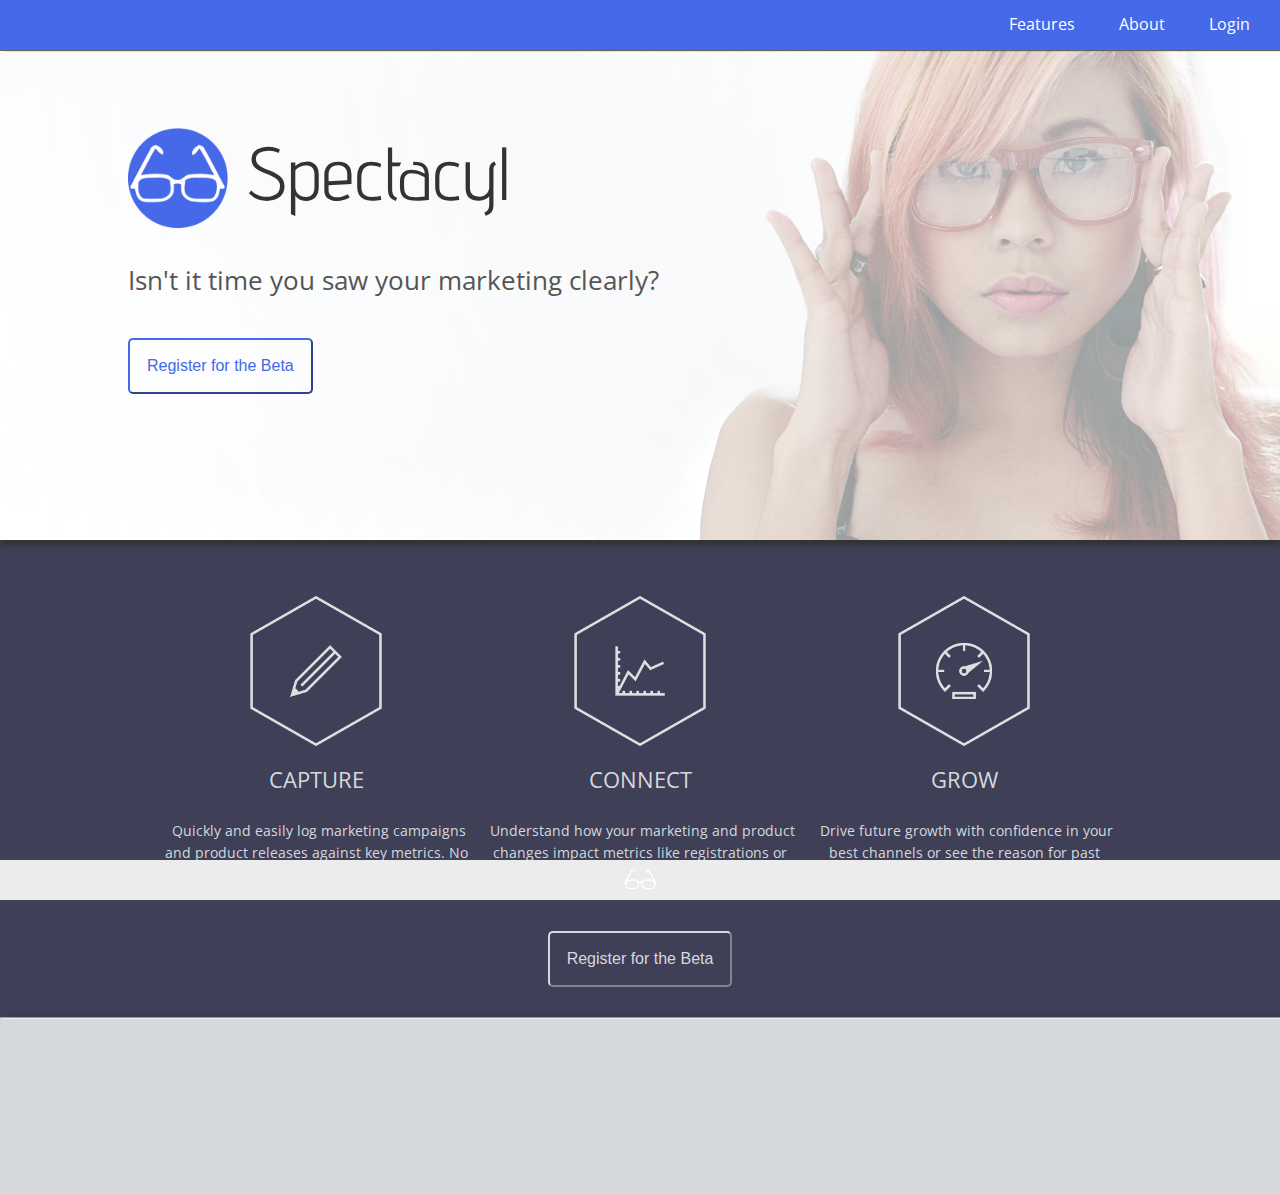
<file: index.html>
<!DOCTYPE html>
<html lang="en">

	<head>
		<link rel="stylesheet" href="css/normalize.css">
		<link href='http://fonts.googleapis.com/css?family=Advent+Pro|Open+Sans:400italic,400,300,700' rel='stylesheet' type='text/css'>
		<link rel="stylesheet" href="css/main.css">
		<link rel="icon" href="img/favicon.ico" type="image/x-icon"/>
		<title>Spectacyl | Measure Your Non-Direct Marketing</title>
	</head>

	<body>
		<header>

			<nav>
				<ul>
					<li><a href="#">Features</a></li>
					<li><a href="#">About</a></li>
					<li><a href="#">Login</a></li>
				</ul>
			</nav>
		</header>

		<div id="wrapper">
			<div id="top">
				<div id="intro">
					<img src="img/spectacyl-round.png" class="mainLogo">
					<span class="mainText">Spectacyl</span>
					<br>
					<span class="subheader">Isn't it time you saw your marketing clearly?</span>
					<br>
					<button class="signup">Register for the Beta</button>
					<!-- <span class="description">Spectacyl helps marketing and product managers see how non-direct and -attributed marketing campaigns, and releases, impact key metrics.</span> -->
				</div>
			</div>
			<div id="content">
					<div id="ccg">
						<ul>
							<li>
									<img src="img/pencil-light.png" class="iconMain"><br>
									<span class="captionTitle">Capture</span><br>
									<span class="captionText">Quickly and easily log marketing campaigns and product releases against key metrics. No more spreadsheets!</span>
							</li>
							<li>
									<img src="img/graph-light.png" class="iconMain"><br>
									<span class="captionTitle">Connect</span><br>
									<span class="captionText">Understand how your marketing and product changes impact metrics like registrations or downloads.</span>
							</li>
							<li>
									<img src="img/speedometer-light.png" class="iconMain"><br>
									<span class="captionTitle">Grow</span><br>
									<span class="captionText">Drive future growth with confidence in your best channels or see the reason for past growth clearly.</span>
							</li>
						</ul>
						<button class="signupbody">Register for the Beta</button>
						<hr class="divider">
					</div>
					<div id="features">
					</div>
				</div>
			</div>

		<footer>
			<img src="img/spectacles-white.png" class="small-logo-footer" alt="Spectacyl Logo">
		</footer>

		<div id="overlay" style="display: none;">
			<div id="mc_embed_signup">
				<form action="//spectacyl.us8.list-manage.com/subscribe/post?u=d3088abddae8d525309ca9d9c&amp;id=15a72643ed" method="post" id="mc-embedded-subscribe-form" name="mc-embedded-subscribe-form" class="validate" target="_blank" novalidate>
					<label for="mce-EMAIL">Use the sign up form below to express your interest in the Spectacyl Beta. Invitations will be sent in Fall, 2014.</label>
					<img src="img/spectacyl-round.png" class="formLogo">
					<input type="email" value="" name="EMAIL" class="email" id="mce-EMAIL" placeholder="email address" required>
				    <div style="position: absolute; left: -5000px;"><input type="text" name="b_d3088abddae8d525309ca9d9c_15a72643ed" tabindex="-1" value=""></div>
				    <div class="clear"><input type="submit" value="Register" name="register" id="mc-embedded-subscribe" class="button"></div>
				</form>
				<a href="#" class="formCancel">Cancel</a>
				</div>
		</div>

		<script src="http://code.jquery.com/jquery-1.11.0.min.js" type="text/javascript" charset="utf-8"></script>
		<script src='https://cdn.firebase.com/js/client/1.0.15/firebase.js'></script>
		<script src="js/betasignup.js" type="text/javascript" charset="utf-8"></script>
	</body>
</html>
</file>
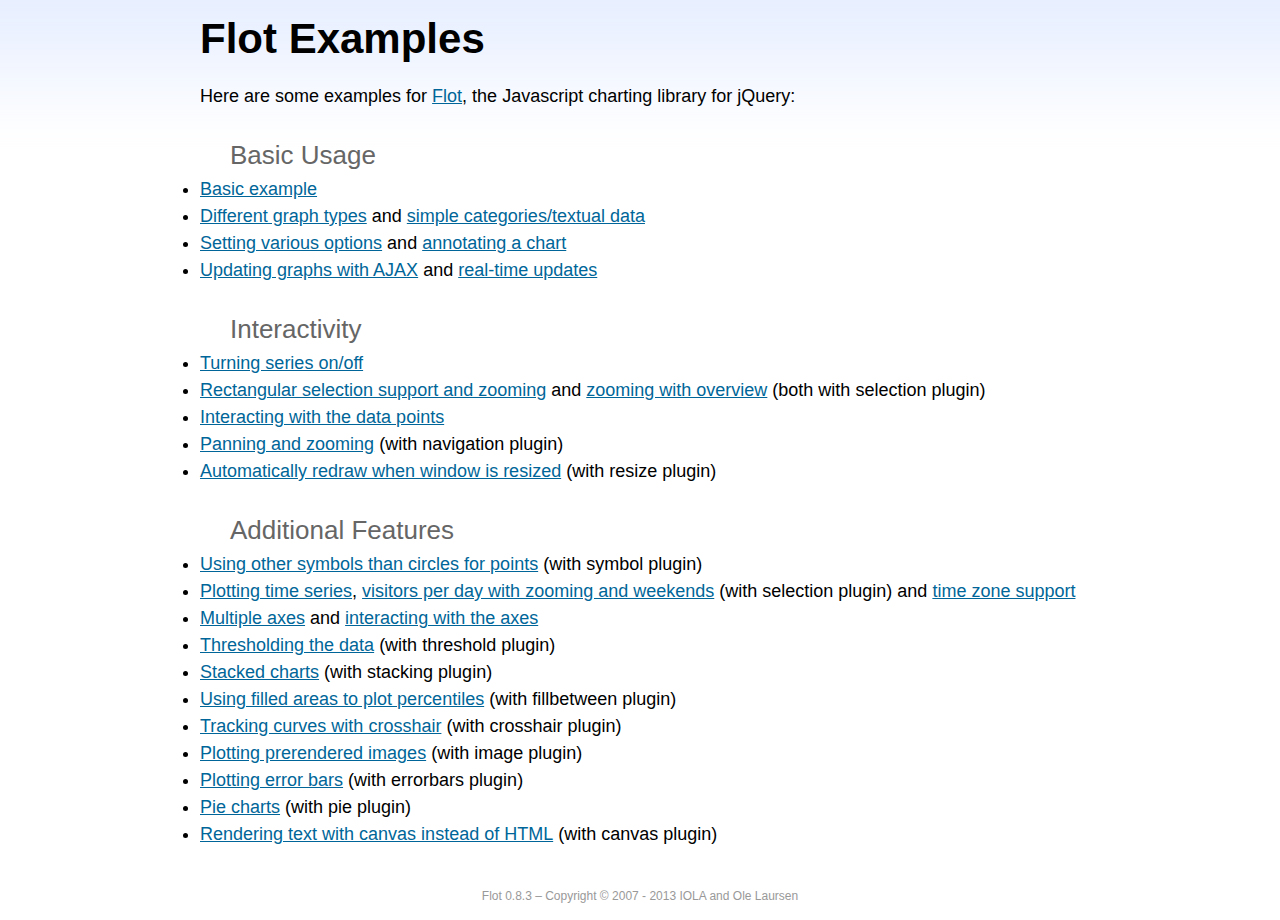
<file: js/flot/examples/index.html>
<!DOCTYPE html PUBLIC "-//W3C//DTD HTML 4.01//EN" "http://www.w3.org/TR/html4/strict.dtd">
<html>
<head>
	<meta http-equiv="Content-Type" content="text/html; charset=utf-8">
	<title>Flot Examples</title>
	<link href="examples.css" rel="stylesheet" type="text/css">
	<style>

	h3 {
		margin-top: 30px;
		margin-bottom: 5px;
	}

	</style>
	<script language="javascript" type="text/javascript" src="../jquery.js"></script>
	<script language="javascript" type="text/javascript" src="../jquery.flot.js"></script>
	<script type="text/javascript">

	$(function() {

		// Add the Flot version string to the footer

		$("#footer").prepend("Flot " + $.plot.version + " &ndash; ");
	});

	</script>
</head>
<body>

	<div id="header">
		<h2>Flot Examples</h2>
	</div>

	<div id="content">

		<p>Here are some examples for <a href="http://www.flotcharts.org">Flot</a>, the Javascript charting library for jQuery:</p>

		<h3>Basic Usage</h3>

		<ul>
			<li><a href="basic-usage/index.html">Basic example</a></li>
			<li><a href="series-types/index.html">Different graph types</a> and <a href="categories/index.html">simple categories/textual data</a></li>
			<li><a href="basic-options/index.html">Setting various options</a> and <a href="annotating/index.html">annotating a chart</a></li>
			<li><a href="ajax/index.html">Updating graphs with AJAX</a> and <a href="realtime/index.html">real-time updates</a></li>
		</ul>

		<h3>Interactivity</h3>

		<ul>
			<li><a href="series-toggle/index.html">Turning series on/off</a></li>
			<li><a href="selection/index.html">Rectangular selection support and zooming</a> and <a href="zooming/index.html">zooming with overview</a> (both with selection plugin)</li>
			<li><a href="interacting/index.html">Interacting with the data points</a></li>
			<li><a href="navigate/index.html">Panning and zooming</a> (with navigation plugin)</li>
			<li><a href="resize/index.html">Automatically redraw when window is resized</a> (with resize plugin)</li>
		</ul>

		<h3>Additional Features</h3>

		<ul>
			<li><a href="symbols/index.html">Using other symbols than circles for points</a> (with symbol plugin)</li>
			<li><a href="axes-time/index.html">Plotting time series</a>, <a href="visitors/index.html">visitors per day with zooming and weekends</a> (with selection plugin) and <a href="axes-time-zones/index.html">time zone support</a></li>
			<li><a href="axes-multiple/index.html">Multiple axes</a> and <a href="axes-interacting/index.html">interacting with the axes</a></li>
			<li><a href="threshold/index.html">Thresholding the data</a> (with threshold plugin)</li>
			<li><a href="stacking/index.html">Stacked charts</a> (with stacking plugin)</li>
			<li><a href="percentiles/index.html">Using filled areas to plot percentiles</a> (with fillbetween plugin)</li>
			<li><a href="tracking/index.html">Tracking curves with crosshair</a> (with crosshair plugin)</li>
			<li><a href="image/index.html">Plotting prerendered images</a> (with image plugin)</li>
			<li><a href="series-errorbars/index.html">Plotting error bars</a> (with errorbars plugin)</li>
			<li><a href="series-pie/index.html">Pie charts</a> (with pie plugin)</li>
			<li><a href="canvas/index.html">Rendering text with canvas instead of HTML</a> (with canvas plugin)</li>
		</ul>

	</div>

	<div id="footer">
		Copyright &copy; 2007 - 2013 IOLA and Ole Laursen
	</div>

</body>
</html>
</file>
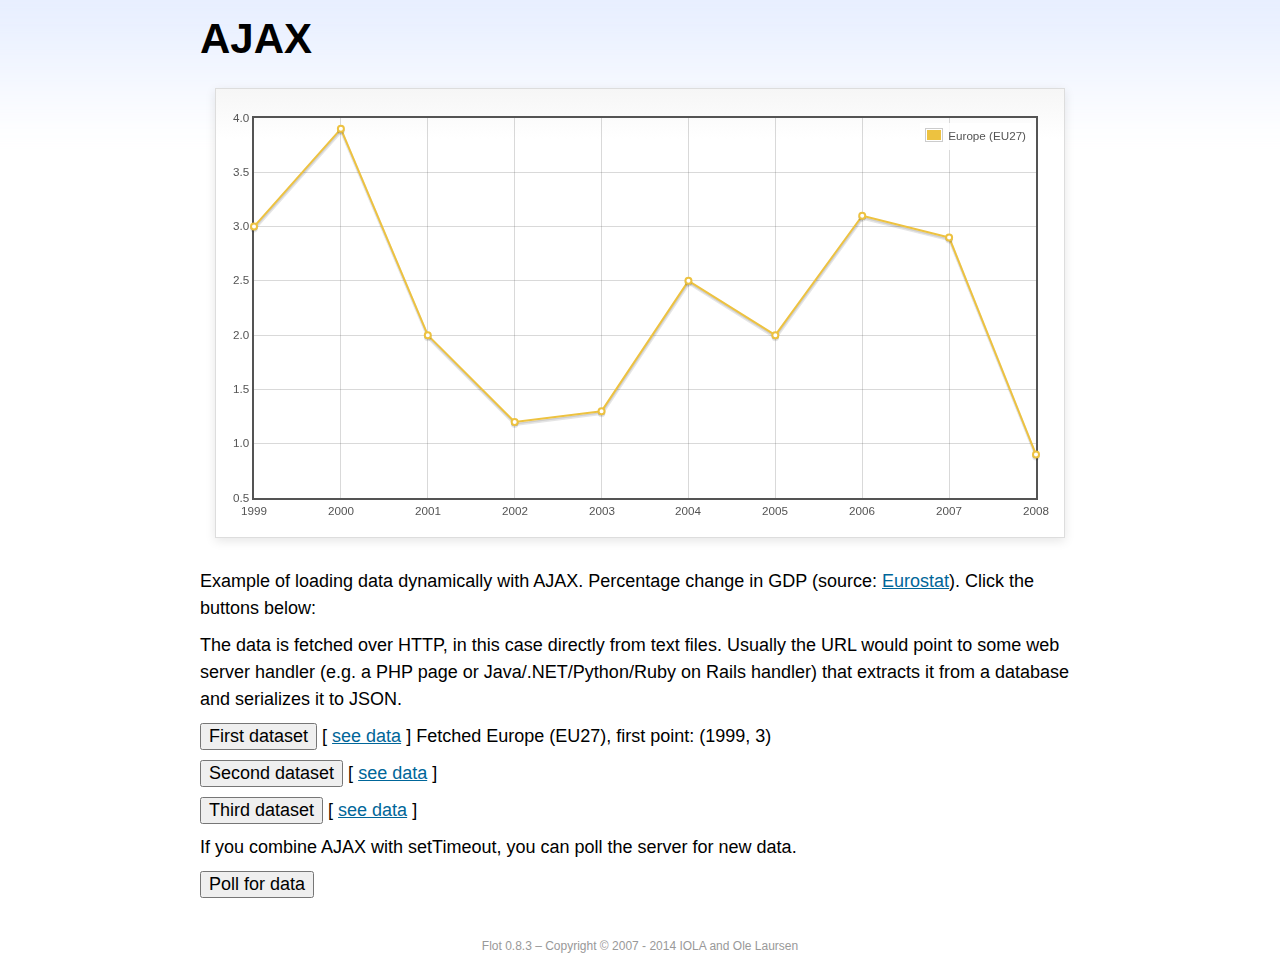
<file: js/flot/examples/ajax/index.html>
<!DOCTYPE html PUBLIC "-//W3C//DTD HTML 4.01//EN" "http://www.w3.org/TR/html4/strict.dtd">
<html>
<head>
	<meta http-equiv="Content-Type" content="text/html; charset=utf-8">
	<title>Flot Examples: AJAX</title>
	<link href="../examples.css" rel="stylesheet" type="text/css">
	<!--[if lte IE 8]><script language="javascript" type="text/javascript" src="../../excanvas.min.js"></script><![endif]-->
	<script language="javascript" type="text/javascript" src="../../jquery.js"></script>
	<script language="javascript" type="text/javascript" src="../../jquery.flot.js"></script>
	<script type="text/javascript">

	$(function() {

		var options = {
			lines: {
				show: true
			},
			points: {
				show: true
			},
			xaxis: {
				tickDecimals: 0,
				tickSize: 1
			}
		};

		var data = [];

		$.plot("#placeholder", data, options);

		// Fetch one series, adding to what we already have

		var alreadyFetched = {};

		$("button.fetchSeries").click(function () {

			var button = $(this);

			// Find the URL in the link right next to us, then fetch the data

			var dataurl = button.siblings("a").attr("href");

			function onDataReceived(series) {

				// Extract the first coordinate pair; jQuery has parsed it, so
				// the data is now just an ordinary JavaScript object

				var firstcoordinate = "(" + series.data[0][0] + ", " + series.data[0][1] + ")";
				button.siblings("span").text("Fetched " + series.label + ", first point: " + firstcoordinate);

				// Push the new data onto our existing data array

				if (!alreadyFetched[series.label]) {
					alreadyFetched[series.label] = true;
					data.push(series);
				}

				$.plot("#placeholder", data, options);
			}

			$.ajax({
				url: dataurl,
				type: "GET",
				dataType: "json",
				success: onDataReceived
			});
		});

		// Initiate a recurring data update

		$("button.dataUpdate").click(function () {

			data = [];
			alreadyFetched = {};

			$.plot("#placeholder", data, options);

			var iteration = 0;

			function fetchData() {

				++iteration;

				function onDataReceived(series) {

					// Load all the data in one pass; if we only got partial
					// data we could merge it with what we already have.

					data = [ series ];
					$.plot("#placeholder", data, options);
				}

				// Normally we call the same URL - a script connected to a
				// database - but in this case we only have static example
				// files, so we need to modify the URL.

				$.ajax({
					url: "data-eu-gdp-growth-" + iteration + ".json",
					type: "GET",
					dataType: "json",
					success: onDataReceived
				});

				if (iteration < 5) {
					setTimeout(fetchData, 1000);
				} else {
					data = [];
					alreadyFetched = {};
				}
			}

			setTimeout(fetchData, 1000);
		});

		// Load the first series by default, so we don't have an empty plot

		$("button.fetchSeries:first").click();

		// Add the Flot version string to the footer

		$("#footer").prepend("Flot " + $.plot.version + " &ndash; ");
	});

	</script>
</head>
<body>

	<div id="header">
		<h2>AJAX</h2>
	</div>

	<div id="content">

		<div class="demo-container">
			<div id="placeholder" class="demo-placeholder"></div>
		</div>

		<p>Example of loading data dynamically with AJAX. Percentage change in GDP (source: <a href="http://epp.eurostat.ec.europa.eu/tgm/table.do?tab=table&init=1&plugin=1&language=en&pcode=tsieb020">Eurostat</a>). Click the buttons below:</p>

		<p>The data is fetched over HTTP, in this case directly from text files. Usually the URL would point to some web server handler (e.g. a PHP page or Java/.NET/Python/Ruby on Rails handler) that extracts it from a database and serializes it to JSON.</p>

		<p>
			<button class="fetchSeries">First dataset</button>
			[ <a href="data-eu-gdp-growth.json">see data</a> ]
			<span></span>
		</p>

		<p>
			<button class="fetchSeries">Second dataset</button>
			[ <a href="data-japan-gdp-growth.json">see data</a> ]
			<span></span>
		</p>

		<p>
			<button class="fetchSeries">Third dataset</button>
			[ <a href="data-usa-gdp-growth.json">see data</a> ]
			<span></span>
		</p>

		<p>If you combine AJAX with setTimeout, you can poll the server for new data.</p>

		<p>
			<button class="dataUpdate">Poll for data</button>
		</p>

	</div>

	<div id="footer">
		Copyright &copy; 2007 - 2014 IOLA and Ole Laursen
	</div>

</body>
</html>
</file>
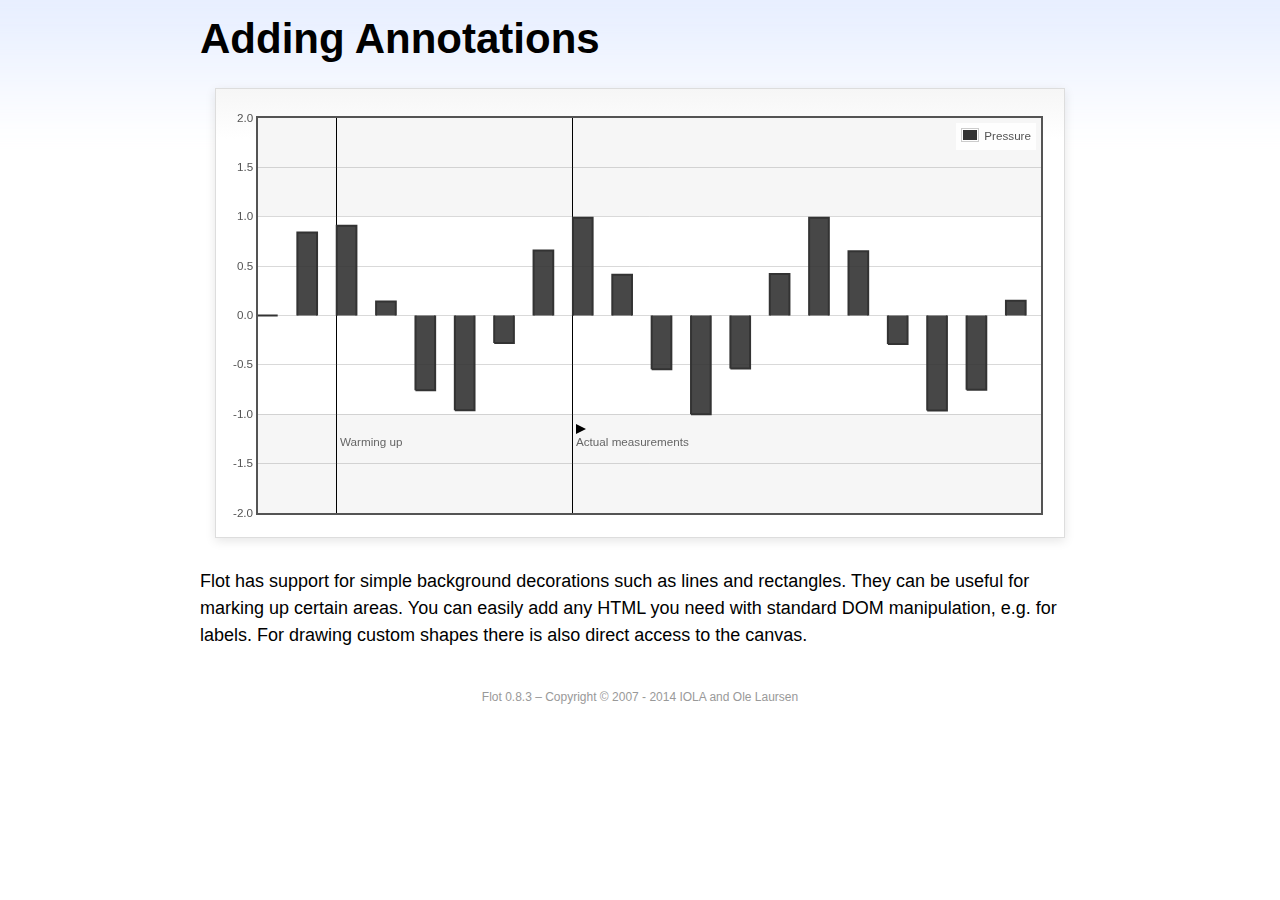
<file: js/flot/examples/annotating/index.html>
<!DOCTYPE html PUBLIC "-//W3C//DTD HTML 4.01//EN" "http://www.w3.org/TR/html4/strict.dtd">
<html>
<head>
	<meta http-equiv="Content-Type" content="text/html; charset=utf-8">
	<title>Flot Examples: Adding Annotations</title>
	<link href="../examples.css" rel="stylesheet" type="text/css">
	<!--[if lte IE 8]><script language="javascript" type="text/javascript" src="../../excanvas.min.js"></script><![endif]-->
	<script language="javascript" type="text/javascript" src="../../jquery.js"></script>
	<script language="javascript" type="text/javascript" src="../../jquery.flot.js"></script>
	<script type="text/javascript">

	$(function() {

		var d1 = [];
		for (var i = 0; i < 20; ++i) {
			d1.push([i, Math.sin(i)]);
		}

		var data = [{ data: d1, label: "Pressure", color: "#333" }];

		var markings = [
			{ color: "#f6f6f6", yaxis: { from: 1 } },
			{ color: "#f6f6f6", yaxis: { to: -1 } },
			{ color: "#000", lineWidth: 1, xaxis: { from: 2, to: 2 } },
			{ color: "#000", lineWidth: 1, xaxis: { from: 8, to: 8 } }
		];

		var placeholder = $("#placeholder");

		var plot = $.plot(placeholder, data, {
			bars: { show: true, barWidth: 0.5, fill: 0.9 },
			xaxis: { ticks: [], autoscaleMargin: 0.02 },
			yaxis: { min: -2, max: 2 },
			grid: { markings: markings }
		});

		var o = plot.pointOffset({ x: 2, y: -1.2});

		// Append it to the placeholder that Flot already uses for positioning

		placeholder.append("<div style='position:absolute;left:" + (o.left + 4) + "px;top:" + o.top + "px;color:#666;font-size:smaller'>Warming up</div>");

		o = plot.pointOffset({ x: 8, y: -1.2});
		placeholder.append("<div style='position:absolute;left:" + (o.left + 4) + "px;top:" + o.top + "px;color:#666;font-size:smaller'>Actual measurements</div>");

		// Draw a little arrow on top of the last label to demonstrate canvas
		// drawing

		var ctx = plot.getCanvas().getContext("2d");
		ctx.beginPath();
		o.left += 4;
		ctx.moveTo(o.left, o.top);
		ctx.lineTo(o.left, o.top - 10);
		ctx.lineTo(o.left + 10, o.top - 5);
		ctx.lineTo(o.left, o.top);
		ctx.fillStyle = "#000";
		ctx.fill();

		// Add the Flot version string to the footer

		$("#footer").prepend("Flot " + $.plot.version + " &ndash; ");
	});

	</script>
</head>
<body>

	<div id="header">
		<h2>Adding Annotations</h2>
	</div>

	<div id="content">

		<div class="demo-container">
			<div id="placeholder" class="demo-placeholder"></div>
		</div>

		<p>Flot has support for simple background decorations such as lines and rectangles. They can be useful for marking up certain areas. You can easily add any HTML you need with standard DOM manipulation, e.g. for labels. For drawing custom shapes there is also direct access to the canvas.</p>

	</div>

	<div id="footer">
		Copyright &copy; 2007 - 2014 IOLA and Ole Laursen
	</div>

</body>
</html>
</file>
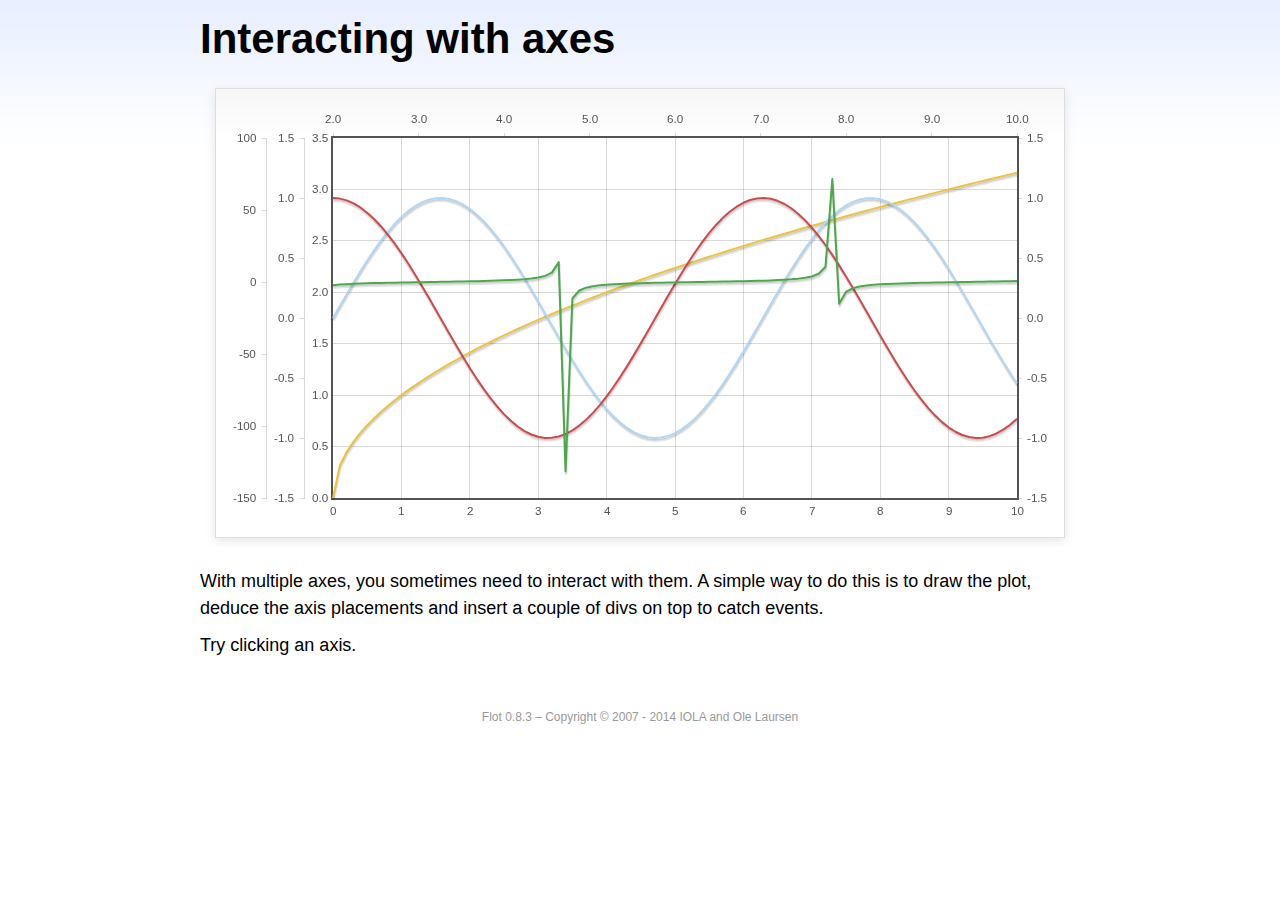
<file: js/flot/examples/axes-interacting/index.html>
<!DOCTYPE html PUBLIC "-//W3C//DTD HTML 4.01//EN" "http://www.w3.org/TR/html4/strict.dtd">
<html>
<head>
	<meta http-equiv="Content-Type" content="text/html; charset=utf-8">
	<title>Flot Examples: Interacting with axes</title>
	<link href="../examples.css" rel="stylesheet" type="text/css">
	<!--[if lte IE 8]><script language="javascript" type="text/javascript" src="../../excanvas.min.js"></script><![endif]-->
	<script language="javascript" type="text/javascript" src="../../jquery.js"></script>
	<script language="javascript" type="text/javascript" src="../../jquery.flot.js"></script>
	<script type="text/javascript">

	$(function() {

		function generate(start, end, fn) {
			var res = [];
			for (var i = 0; i <= 100; ++i) {
				var x = start + i / 100 * (end - start);
				res.push([x, fn(x)]);
			}
			return res;
		}

		var data = [
			{ data: generate(0, 10, function (x) { return Math.sqrt(x);}), xaxis: 1, yaxis:1 },
			{ data: generate(0, 10, function (x) { return Math.sin(x);}), xaxis: 1, yaxis:2 },
			{ data: generate(0, 10, function (x) { return Math.cos(x);}), xaxis: 1, yaxis:3 },
			{ data: generate(2, 10, function (x) { return Math.tan(x);}), xaxis: 2, yaxis: 4 }
		];

		var plot = $.plot("#placeholder", data, {
			xaxes: [
				{ position: 'bottom' },
				{ position: 'top'}
			],
			yaxes: [
				{ position: 'left' },
				{ position: 'left' },
				{ position: 'right' },
				{ position: 'left' }
			]
		});

		// Create a div for each axis

		$.each(plot.getAxes(), function (i, axis) {
			if (!axis.show)
				return;

			var box = axis.box;

			$("<div class='axisTarget' style='position:absolute; left:" + box.left + "px; top:" + box.top + "px; width:" + box.width +  "px; height:" + box.height + "px'></div>")
				.data("axis.direction", axis.direction)
				.data("axis.n", axis.n)
				.css({ backgroundColor: "#f00", opacity: 0, cursor: "pointer" })
				.appendTo(plot.getPlaceholder())
				.hover(
					function () { $(this).css({ opacity: 0.10 }) },
					function () { $(this).css({ opacity: 0 }) }
				)
				.click(function () {
					$("#click").text("You clicked the " + axis.direction + axis.n + "axis!")
				});
		});

		// Add the Flot version string to the footer

		$("#footer").prepend("Flot " + $.plot.version + " &ndash; ");
	});

	</script>
</head>
<body>

	<div id="header">
		<h2>Interacting with axes</h2>
	</div>

	<div id="content">

		<div class="demo-container">
			<div id="placeholder" class="demo-placeholder"></div>
		</div>

		<p>With multiple axes, you sometimes need to interact with them. A simple way to do this is to draw the plot, deduce the axis placements and insert a couple of divs on top to catch events.</p>

		<p>Try clicking an axis.</p>

		<p id="click"></p>

	</div>

	<div id="footer">
		Copyright &copy; 2007 - 2014 IOLA and Ole Laursen
	</div>

</body>
</html>
</file>
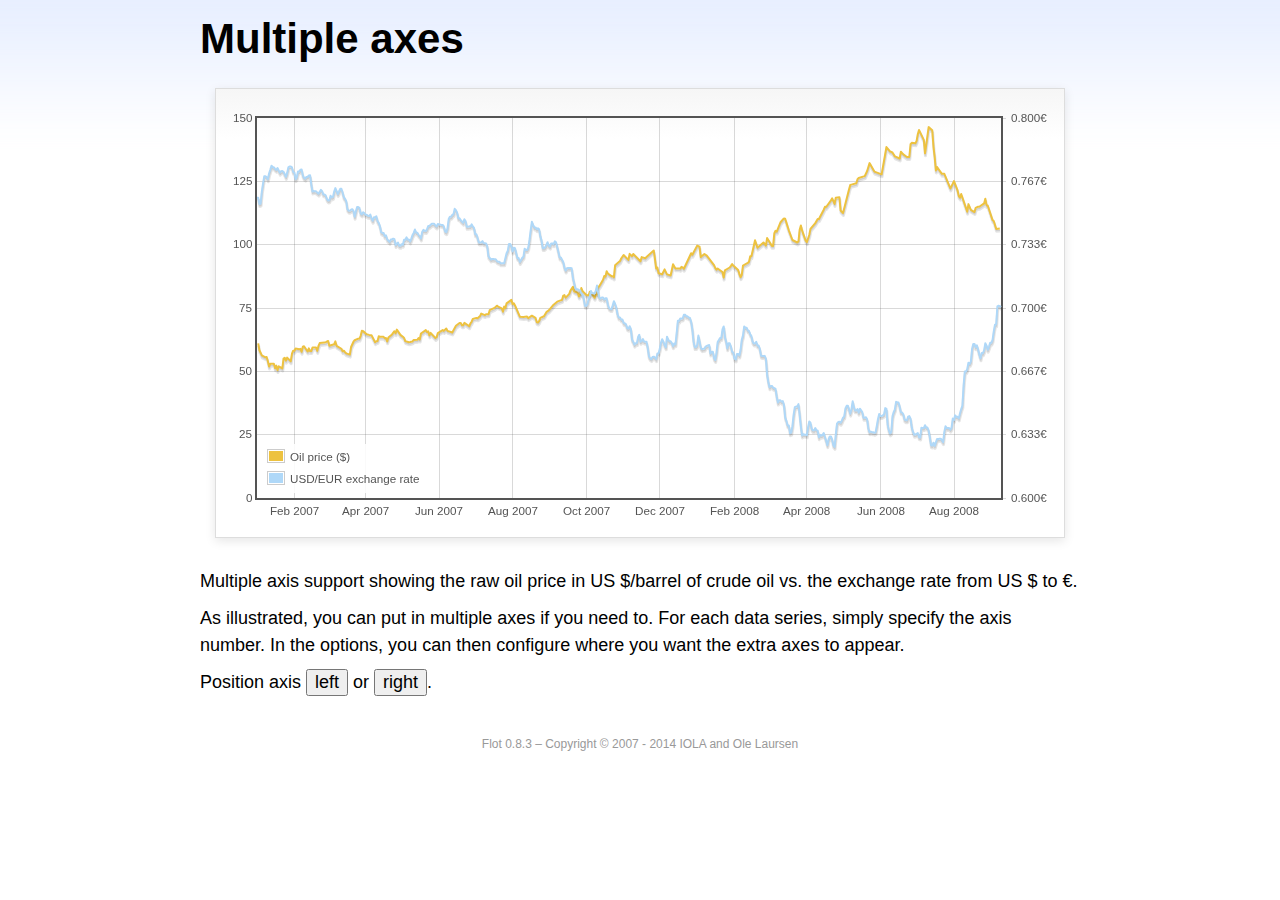
<file: js/flot/examples/axes-multiple/index.html>
<!DOCTYPE html PUBLIC "-//W3C//DTD HTML 4.01//EN" "http://www.w3.org/TR/html4/strict.dtd">
<html>
<head>
	<meta http-equiv="Content-Type" content="text/html; charset=utf-8">
	<title>Flot Examples: Multiple Axes</title>
	<link href="../examples.css" rel="stylesheet" type="text/css">
	<!--[if lte IE 8]><script language="javascript" type="text/javascript" src="../../excanvas.min.js"></script><![endif]-->
	<script language="javascript" type="text/javascript" src="../../jquery.js"></script>
	<script language="javascript" type="text/javascript" src="../../jquery.flot.js"></script>
	<script language="javascript" type="text/javascript" src="../../jquery.flot.time.js"></script>
	<script type="text/javascript">

	$(function() {

		var oilprices = [[1167692400000,61.05], [1167778800000,58.32], [1167865200000,57.35], [1167951600000,56.31], [1168210800000,55.55], [1168297200000,55.64], [1168383600000,54.02], [1168470000000,51.88], [1168556400000,52.99], [1168815600000,52.99], [1168902000000,51.21], [1168988400000,52.24], [1169074800000,50.48], [1169161200000,51.99], [1169420400000,51.13], [1169506800000,55.04], [1169593200000,55.37], [1169679600000,54.23], [1169766000000,55.42], [1170025200000,54.01], [1170111600000,56.97], [1170198000000,58.14], [1170284400000,58.14], [1170370800000,59.02], [1170630000000,58.74], [1170716400000,58.88], [1170802800000,57.71], [1170889200000,59.71], [1170975600000,59.89], [1171234800000,57.81], [1171321200000,59.06], [1171407600000,58.00], [1171494000000,57.99], [1171580400000,59.39], [1171839600000,59.39], [1171926000000,58.07], [1172012400000,60.07], [1172098800000,61.14], [1172444400000,61.39], [1172530800000,61.46], [1172617200000,61.79], [1172703600000,62.00], [1172790000000,60.07], [1173135600000,60.69], [1173222000000,61.82], [1173308400000,60.05], [1173654000000,58.91], [1173740400000,57.93], [1173826800000,58.16], [1173913200000,57.55], [1173999600000,57.11], [1174258800000,56.59], [1174345200000,59.61], [1174518000000,61.69], [1174604400000,62.28], [1174860000000,62.91], [1174946400000,62.93], [1175032800000,64.03], [1175119200000,66.03], [1175205600000,65.87], [1175464800000,64.64], [1175637600000,64.38], [1175724000000,64.28], [1175810400000,64.28], [1176069600000,61.51], [1176156000000,61.89], [1176242400000,62.01], [1176328800000,63.85], [1176415200000,63.63], [1176674400000,63.61], [1176760800000,63.10], [1176847200000,63.13], [1176933600000,61.83], [1177020000000,63.38], [1177279200000,64.58], [1177452000000,65.84], [1177538400000,65.06], [1177624800000,66.46], [1177884000000,64.40], [1178056800000,63.68], [1178143200000,63.19], [1178229600000,61.93], [1178488800000,61.47], [1178575200000,61.55], [1178748000000,61.81], [1178834400000,62.37], [1179093600000,62.46], [1179180000000,63.17], [1179266400000,62.55], [1179352800000,64.94], [1179698400000,66.27], [1179784800000,65.50], [1179871200000,65.77], [1179957600000,64.18], [1180044000000,65.20], [1180389600000,63.15], [1180476000000,63.49], [1180562400000,65.08], [1180908000000,66.30], [1180994400000,65.96], [1181167200000,66.93], [1181253600000,65.98], [1181599200000,65.35], [1181685600000,66.26], [1181858400000,68.00], [1182117600000,69.09], [1182204000000,69.10], [1182290400000,68.19], [1182376800000,68.19], [1182463200000,69.14], [1182722400000,68.19], [1182808800000,67.77], [1182895200000,68.97], [1182981600000,69.57], [1183068000000,70.68], [1183327200000,71.09], [1183413600000,70.92], [1183586400000,71.81], [1183672800000,72.81], [1183932000000,72.19], [1184018400000,72.56], [1184191200000,72.50], [1184277600000,74.15], [1184623200000,75.05], [1184796000000,75.92], [1184882400000,75.57], [1185141600000,74.89], [1185228000000,73.56], [1185314400000,75.57], [1185400800000,74.95], [1185487200000,76.83], [1185832800000,78.21], [1185919200000,76.53], [1186005600000,76.86], [1186092000000,76.00], [1186437600000,71.59], [1186696800000,71.47], [1186956000000,71.62], [1187042400000,71.00], [1187301600000,71.98], [1187560800000,71.12], [1187647200000,69.47], [1187733600000,69.26], [1187820000000,69.83], [1187906400000,71.09], [1188165600000,71.73], [1188338400000,73.36], [1188511200000,74.04], [1188856800000,76.30], [1189116000000,77.49], [1189461600000,78.23], [1189548000000,79.91], [1189634400000,80.09], [1189720800000,79.10], [1189980000000,80.57], [1190066400000,81.93], [1190239200000,83.32], [1190325600000,81.62], [1190584800000,80.95], [1190671200000,79.53], [1190757600000,80.30], [1190844000000,82.88], [1190930400000,81.66], [1191189600000,80.24], [1191276000000,80.05], [1191362400000,79.94], [1191448800000,81.44], [1191535200000,81.22], [1191794400000,79.02], [1191880800000,80.26], [1191967200000,80.30], [1192053600000,83.08], [1192140000000,83.69], [1192399200000,86.13], [1192485600000,87.61], [1192572000000,87.40], [1192658400000,89.47], [1192744800000,88.60], [1193004000000,87.56], [1193090400000,87.56], [1193176800000,87.10], [1193263200000,91.86], [1193612400000,93.53], [1193698800000,94.53], [1193871600000,95.93], [1194217200000,93.98], [1194303600000,96.37], [1194476400000,95.46], [1194562800000,96.32], [1195081200000,93.43], [1195167600000,95.10], [1195426800000,94.64], [1195513200000,95.10], [1196031600000,97.70], [1196118000000,94.42], [1196204400000,90.62], [1196290800000,91.01], [1196377200000,88.71], [1196636400000,88.32], [1196809200000,90.23], [1196982000000,88.28], [1197241200000,87.86], [1197327600000,90.02], [1197414000000,92.25], [1197586800000,90.63], [1197846000000,90.63], [1197932400000,90.49], [1198018800000,91.24], [1198105200000,91.06], [1198191600000,90.49], [1198710000000,96.62], [1198796400000,96.00], [1199142000000,99.62], [1199314800000,99.18], [1199401200000,95.09], [1199660400000,96.33], [1199833200000,95.67], [1200351600000,91.90], [1200438000000,90.84], [1200524400000,90.13], [1200610800000,90.57], [1200956400000,89.21], [1201042800000,86.99], [1201129200000,89.85], [1201474800000,90.99], [1201561200000,91.64], [1201647600000,92.33], [1201734000000,91.75], [1202079600000,90.02], [1202166000000,88.41], [1202252400000,87.14], [1202338800000,88.11], [1202425200000,91.77], [1202770800000,92.78], [1202857200000,93.27], [1202943600000,95.46], [1203030000000,95.46], [1203289200000,101.74], [1203462000000,98.81], [1203894000000,100.88], [1204066800000,99.64], [1204153200000,102.59], [1204239600000,101.84], [1204498800000,99.52], [1204585200000,99.52], [1204671600000,104.52], [1204758000000,105.47], [1204844400000,105.15], [1205103600000,108.75], [1205276400000,109.92], [1205362800000,110.33], [1205449200000,110.21], [1205708400000,105.68], [1205967600000,101.84], [1206313200000,100.86], [1206399600000,101.22], [1206486000000,105.90], [1206572400000,107.58], [1206658800000,105.62], [1206914400000,101.58], [1207000800000,100.98], [1207173600000,103.83], [1207260000000,106.23], [1207605600000,108.50], [1207778400000,110.11], [1207864800000,110.14], [1208210400000,113.79], [1208296800000,114.93], [1208383200000,114.86], [1208728800000,117.48], [1208815200000,118.30], [1208988000000,116.06], [1209074400000,118.52], [1209333600000,118.75], [1209420000000,113.46], [1209592800000,112.52], [1210024800000,121.84], [1210111200000,123.53], [1210197600000,123.69], [1210543200000,124.23], [1210629600000,125.80], [1210716000000,126.29], [1211148000000,127.05], [1211320800000,129.07], [1211493600000,132.19], [1211839200000,128.85], [1212357600000,127.76], [1212703200000,138.54], [1212962400000,136.80], [1213135200000,136.38], [1213308000000,134.86], [1213653600000,134.01], [1213740000000,136.68], [1213912800000,135.65], [1214172000000,134.62], [1214258400000,134.62], [1214344800000,134.62], [1214431200000,139.64], [1214517600000,140.21], [1214776800000,140.00], [1214863200000,140.97], [1214949600000,143.57], [1215036000000,145.29], [1215381600000,141.37], [1215468000000,136.04], [1215727200000,146.40], [1215986400000,145.18], [1216072800000,138.74], [1216159200000,134.60], [1216245600000,129.29], [1216332000000,130.65], [1216677600000,127.95], [1216850400000,127.95], [1217282400000,122.19], [1217455200000,124.08], [1217541600000,125.10], [1217800800000,121.41], [1217887200000,119.17], [1217973600000,118.58], [1218060000000,120.02], [1218405600000,114.45], [1218492000000,113.01], [1218578400000,116.00], [1218751200000,113.77], [1219010400000,112.87], [1219096800000,114.53], [1219269600000,114.98], [1219356000000,114.98], [1219701600000,116.27], [1219788000000,118.15], [1219874400000,115.59], [1219960800000,115.46], [1220306400000,109.71], [1220392800000,109.35], [1220565600000,106.23], [1220824800000,106.34]];

		var exchangerates = [[1167606000000,0.7580], [1167692400000,0.7580], [1167778800000,0.75470], [1167865200000,0.75490], [1167951600000,0.76130], [1168038000000,0.76550], [1168124400000,0.76930], [1168210800000,0.76940], [1168297200000,0.76880], [1168383600000,0.76780], [1168470000000,0.77080], [1168556400000,0.77270], [1168642800000,0.77490], [1168729200000,0.77410], [1168815600000,0.77410], [1168902000000,0.77320], [1168988400000,0.77270], [1169074800000,0.77370], [1169161200000,0.77240], [1169247600000,0.77120], [1169334000000,0.7720], [1169420400000,0.77210], [1169506800000,0.77170], [1169593200000,0.77040], [1169679600000,0.7690], [1169766000000,0.77110], [1169852400000,0.7740], [1169938800000,0.77450], [1170025200000,0.77450], [1170111600000,0.7740], [1170198000000,0.77160], [1170284400000,0.77130], [1170370800000,0.76780], [1170457200000,0.76880], [1170543600000,0.77180], [1170630000000,0.77180], [1170716400000,0.77280], [1170802800000,0.77290], [1170889200000,0.76980], [1170975600000,0.76850], [1171062000000,0.76810], [1171148400000,0.7690], [1171234800000,0.7690], [1171321200000,0.76980], [1171407600000,0.76990], [1171494000000,0.76510], [1171580400000,0.76130], [1171666800000,0.76160], [1171753200000,0.76140], [1171839600000,0.76140], [1171926000000,0.76070], [1172012400000,0.76020], [1172098800000,0.76110], [1172185200000,0.76220], [1172271600000,0.76150], [1172358000000,0.75980], [1172444400000,0.75980], [1172530800000,0.75920], [1172617200000,0.75730], [1172703600000,0.75660], [1172790000000,0.75670], [1172876400000,0.75910], [1172962800000,0.75820], [1173049200000,0.75850], [1173135600000,0.76130], [1173222000000,0.76310], [1173308400000,0.76150], [1173394800000,0.760], [1173481200000,0.76130], [1173567600000,0.76270], [1173654000000,0.76270], [1173740400000,0.76080], [1173826800000,0.75830], [1173913200000,0.75750], [1173999600000,0.75620], [1174086000000,0.7520], [1174172400000,0.75120], [1174258800000,0.75120], [1174345200000,0.75170], [1174431600000,0.7520], [1174518000000,0.75110], [1174604400000,0.7480], [1174690800000,0.75090], [1174777200000,0.75310], [1174860000000,0.75310], [1174946400000,0.75270], [1175032800000,0.74980], [1175119200000,0.74930], [1175205600000,0.75040], [1175292000000,0.750], [1175378400000,0.74910], [1175464800000,0.74910], [1175551200000,0.74850], [1175637600000,0.74840], [1175724000000,0.74920], [1175810400000,0.74710], [1175896800000,0.74590], [1175983200000,0.74770], [1176069600000,0.74770], [1176156000000,0.74830], [1176242400000,0.74580], [1176328800000,0.74480], [1176415200000,0.7430], [1176501600000,0.73990], [1176588000000,0.73950], [1176674400000,0.73950], [1176760800000,0.73780], [1176847200000,0.73820], [1176933600000,0.73620], [1177020000000,0.73550], [1177106400000,0.73480], [1177192800000,0.73610], [1177279200000,0.73610], [1177365600000,0.73650], [1177452000000,0.73620], [1177538400000,0.73310], [1177624800000,0.73390], [1177711200000,0.73440], [1177797600000,0.73270], [1177884000000,0.73270], [1177970400000,0.73360], [1178056800000,0.73330], [1178143200000,0.73590], [1178229600000,0.73590], [1178316000000,0.73720], [1178402400000,0.7360], [1178488800000,0.7360], [1178575200000,0.7350], [1178661600000,0.73650], [1178748000000,0.73840], [1178834400000,0.73950], [1178920800000,0.74130], [1179007200000,0.73970], [1179093600000,0.73960], [1179180000000,0.73850], [1179266400000,0.73780], [1179352800000,0.73660], [1179439200000,0.740], [1179525600000,0.74110], [1179612000000,0.74060], [1179698400000,0.74050], [1179784800000,0.74140], [1179871200000,0.74310], [1179957600000,0.74310], [1180044000000,0.74380], [1180130400000,0.74430], [1180216800000,0.74430], [1180303200000,0.74430], [1180389600000,0.74340], [1180476000000,0.74290], [1180562400000,0.74420], [1180648800000,0.7440], [1180735200000,0.74390], [1180821600000,0.74370], [1180908000000,0.74370], [1180994400000,0.74290], [1181080800000,0.74030], [1181167200000,0.73990], [1181253600000,0.74180], [1181340000000,0.74680], [1181426400000,0.7480], [1181512800000,0.7480], [1181599200000,0.7490], [1181685600000,0.74940], [1181772000000,0.75220], [1181858400000,0.75150], [1181944800000,0.75020], [1182031200000,0.74720], [1182117600000,0.74720], [1182204000000,0.74620], [1182290400000,0.74550], [1182376800000,0.74490], [1182463200000,0.74670], [1182549600000,0.74580], [1182636000000,0.74270], [1182722400000,0.74270], [1182808800000,0.7430], [1182895200000,0.74290], [1182981600000,0.7440], [1183068000000,0.7430], [1183154400000,0.74220], [1183240800000,0.73880], [1183327200000,0.73880], [1183413600000,0.73690], [1183500000000,0.73450], [1183586400000,0.73450], [1183672800000,0.73450], [1183759200000,0.73520], [1183845600000,0.73410], [1183932000000,0.73410], [1184018400000,0.7340], [1184104800000,0.73240], [1184191200000,0.72720], [1184277600000,0.72640], [1184364000000,0.72550], [1184450400000,0.72580], [1184536800000,0.72580], [1184623200000,0.72560], [1184709600000,0.72570], [1184796000000,0.72470], [1184882400000,0.72430], [1184968800000,0.72440], [1185055200000,0.72350], [1185141600000,0.72350], [1185228000000,0.72350], [1185314400000,0.72350], [1185400800000,0.72620], [1185487200000,0.72880], [1185573600000,0.73010], [1185660000000,0.73370], [1185746400000,0.73370], [1185832800000,0.73240], [1185919200000,0.72970], [1186005600000,0.73170], [1186092000000,0.73150], [1186178400000,0.72880], [1186264800000,0.72630], [1186351200000,0.72630], [1186437600000,0.72420], [1186524000000,0.72530], [1186610400000,0.72640], [1186696800000,0.7270], [1186783200000,0.73120], [1186869600000,0.73050], [1186956000000,0.73050], [1187042400000,0.73180], [1187128800000,0.73580], [1187215200000,0.74090], [1187301600000,0.74540], [1187388000000,0.74370], [1187474400000,0.74240], [1187560800000,0.74240], [1187647200000,0.74150], [1187733600000,0.74190], [1187820000000,0.74140], [1187906400000,0.73770], [1187992800000,0.73550], [1188079200000,0.73150], [1188165600000,0.73150], [1188252000000,0.7320], [1188338400000,0.73320], [1188424800000,0.73460], [1188511200000,0.73280], [1188597600000,0.73230], [1188684000000,0.7340], [1188770400000,0.7340], [1188856800000,0.73360], [1188943200000,0.73510], [1189029600000,0.73460], [1189116000000,0.73210], [1189202400000,0.72940], [1189288800000,0.72660], [1189375200000,0.72660], [1189461600000,0.72540], [1189548000000,0.72420], [1189634400000,0.72130], [1189720800000,0.71970], [1189807200000,0.72090], [1189893600000,0.7210], [1189980000000,0.7210], [1190066400000,0.7210], [1190152800000,0.72090], [1190239200000,0.71590], [1190325600000,0.71330], [1190412000000,0.71050], [1190498400000,0.70990], [1190584800000,0.70990], [1190671200000,0.70930], [1190757600000,0.70930], [1190844000000,0.70760], [1190930400000,0.7070], [1191016800000,0.70490], [1191103200000,0.70120], [1191189600000,0.70110], [1191276000000,0.70190], [1191362400000,0.70460], [1191448800000,0.70630], [1191535200000,0.70890], [1191621600000,0.70770], [1191708000000,0.70770], [1191794400000,0.70770], [1191880800000,0.70910], [1191967200000,0.71180], [1192053600000,0.70790], [1192140000000,0.70530], [1192226400000,0.7050], [1192312800000,0.70550], [1192399200000,0.70550], [1192485600000,0.70450], [1192572000000,0.70510], [1192658400000,0.70510], [1192744800000,0.70170], [1192831200000,0.70], [1192917600000,0.69950], [1193004000000,0.69940], [1193090400000,0.70140], [1193176800000,0.70360], [1193263200000,0.70210], [1193349600000,0.70020], [1193436000000,0.69670], [1193522400000,0.6950], [1193612400000,0.6950], [1193698800000,0.69390], [1193785200000,0.6940], [1193871600000,0.69220], [1193958000000,0.69190], [1194044400000,0.69140], [1194130800000,0.68940], [1194217200000,0.68910], [1194303600000,0.69040], [1194390000000,0.6890], [1194476400000,0.68340], [1194562800000,0.68230], [1194649200000,0.68070], [1194735600000,0.68150], [1194822000000,0.68150], [1194908400000,0.68470], [1194994800000,0.68590], [1195081200000,0.68220], [1195167600000,0.68270], [1195254000000,0.68370], [1195340400000,0.68230], [1195426800000,0.68220], [1195513200000,0.68220], [1195599600000,0.67920], [1195686000000,0.67460], [1195772400000,0.67350], [1195858800000,0.67310], [1195945200000,0.67420], [1196031600000,0.67440], [1196118000000,0.67390], [1196204400000,0.67310], [1196290800000,0.67610], [1196377200000,0.67610], [1196463600000,0.67850], [1196550000000,0.68180], [1196636400000,0.68360], [1196722800000,0.68230], [1196809200000,0.68050], [1196895600000,0.67930], [1196982000000,0.68490], [1197068400000,0.68330], [1197154800000,0.68250], [1197241200000,0.68250], [1197327600000,0.68160], [1197414000000,0.67990], [1197500400000,0.68130], [1197586800000,0.68090], [1197673200000,0.68680], [1197759600000,0.69330], [1197846000000,0.69330], [1197932400000,0.69450], [1198018800000,0.69440], [1198105200000,0.69460], [1198191600000,0.69640], [1198278000000,0.69650], [1198364400000,0.69560], [1198450800000,0.69560], [1198537200000,0.6950], [1198623600000,0.69480], [1198710000000,0.69280], [1198796400000,0.68870], [1198882800000,0.68240], [1198969200000,0.67940], [1199055600000,0.67940], [1199142000000,0.68030], [1199228400000,0.68550], [1199314800000,0.68240], [1199401200000,0.67910], [1199487600000,0.67830], [1199574000000,0.67850], [1199660400000,0.67850], [1199746800000,0.67970], [1199833200000,0.680], [1199919600000,0.68030], [1200006000000,0.68050], [1200092400000,0.6760], [1200178800000,0.6770], [1200265200000,0.6770], [1200351600000,0.67360], [1200438000000,0.67260], [1200524400000,0.67640], [1200610800000,0.68210], [1200697200000,0.68310], [1200783600000,0.68420], [1200870000000,0.68420], [1200956400000,0.68870], [1201042800000,0.69030], [1201129200000,0.68480], [1201215600000,0.68240], [1201302000000,0.67880], [1201388400000,0.68140], [1201474800000,0.68140], [1201561200000,0.67970], [1201647600000,0.67690], [1201734000000,0.67650], [1201820400000,0.67330], [1201906800000,0.67290], [1201993200000,0.67580], [1202079600000,0.67580], [1202166000000,0.6750], [1202252400000,0.6780], [1202338800000,0.68330], [1202425200000,0.68560], [1202511600000,0.69030], [1202598000000,0.68960], [1202684400000,0.68960], [1202770800000,0.68820], [1202857200000,0.68790], [1202943600000,0.68620], [1203030000000,0.68520], [1203116400000,0.68230], [1203202800000,0.68130], [1203289200000,0.68130], [1203375600000,0.68220], [1203462000000,0.68020], [1203548400000,0.68020], [1203634800000,0.67840], [1203721200000,0.67480], [1203807600000,0.67470], [1203894000000,0.67470], [1203980400000,0.67480], [1204066800000,0.67330], [1204153200000,0.6650], [1204239600000,0.66110], [1204326000000,0.65830], [1204412400000,0.6590], [1204498800000,0.6590], [1204585200000,0.65810], [1204671600000,0.65780], [1204758000000,0.65740], [1204844400000,0.65320], [1204930800000,0.65020], [1205017200000,0.65140], [1205103600000,0.65140], [1205190000000,0.65070], [1205276400000,0.6510], [1205362800000,0.64890], [1205449200000,0.64240], [1205535600000,0.64060], [1205622000000,0.63820], [1205708400000,0.63820], [1205794800000,0.63410], [1205881200000,0.63440], [1205967600000,0.63780], [1206054000000,0.64390], [1206140400000,0.64780], [1206226800000,0.64810], [1206313200000,0.64810], [1206399600000,0.64940], [1206486000000,0.64380], [1206572400000,0.63770], [1206658800000,0.63290], [1206745200000,0.63360], [1206831600000,0.63330], [1206914400000,0.63330], [1207000800000,0.6330], [1207087200000,0.63710], [1207173600000,0.64030], [1207260000000,0.63960], [1207346400000,0.63640], [1207432800000,0.63560], [1207519200000,0.63560], [1207605600000,0.63680], [1207692000000,0.63570], [1207778400000,0.63540], [1207864800000,0.6320], [1207951200000,0.63320], [1208037600000,0.63280], [1208124000000,0.63310], [1208210400000,0.63420], [1208296800000,0.63210], [1208383200000,0.63020], [1208469600000,0.62780], [1208556000000,0.63080], [1208642400000,0.63240], [1208728800000,0.63240], [1208815200000,0.63070], [1208901600000,0.62770], [1208988000000,0.62690], [1209074400000,0.63350], [1209160800000,0.63920], [1209247200000,0.640], [1209333600000,0.64010], [1209420000000,0.63960], [1209506400000,0.64070], [1209592800000,0.64230], [1209679200000,0.64290], [1209765600000,0.64720], [1209852000000,0.64850], [1209938400000,0.64860], [1210024800000,0.64670], [1210111200000,0.64440], [1210197600000,0.64670], [1210284000000,0.65090], [1210370400000,0.64780], [1210456800000,0.64610], [1210543200000,0.64610], [1210629600000,0.64680], [1210716000000,0.64490], [1210802400000,0.6470], [1210888800000,0.64610], [1210975200000,0.64520], [1211061600000,0.64220], [1211148000000,0.64220], [1211234400000,0.64250], [1211320800000,0.64140], [1211407200000,0.63660], [1211493600000,0.63460], [1211580000000,0.6350], [1211666400000,0.63460], [1211752800000,0.63460], [1211839200000,0.63430], [1211925600000,0.63460], [1212012000000,0.63790], [1212098400000,0.64160], [1212184800000,0.64420], [1212271200000,0.64310], [1212357600000,0.64310], [1212444000000,0.64350], [1212530400000,0.6440], [1212616800000,0.64730], [1212703200000,0.64690], [1212789600000,0.63860], [1212876000000,0.63560], [1212962400000,0.6340], [1213048800000,0.63460], [1213135200000,0.6430], [1213221600000,0.64520], [1213308000000,0.64670], [1213394400000,0.65060], [1213480800000,0.65040], [1213567200000,0.65030], [1213653600000,0.64810], [1213740000000,0.64510], [1213826400000,0.6450], [1213912800000,0.64410], [1213999200000,0.64140], [1214085600000,0.64090], [1214172000000,0.64090], [1214258400000,0.64280], [1214344800000,0.64310], [1214431200000,0.64180], [1214517600000,0.63710], [1214604000000,0.63490], [1214690400000,0.63330], [1214776800000,0.63340], [1214863200000,0.63380], [1214949600000,0.63420], [1215036000000,0.6320], [1215122400000,0.63180], [1215208800000,0.6370], [1215295200000,0.63680], [1215381600000,0.63680], [1215468000000,0.63830], [1215554400000,0.63710], [1215640800000,0.63710], [1215727200000,0.63550], [1215813600000,0.6320], [1215900000000,0.62770], [1215986400000,0.62760], [1216072800000,0.62910], [1216159200000,0.62740], [1216245600000,0.62930], [1216332000000,0.63110], [1216418400000,0.6310], [1216504800000,0.63120], [1216591200000,0.63120], [1216677600000,0.63040], [1216764000000,0.62940], [1216850400000,0.63480], [1216936800000,0.63780], [1217023200000,0.63680], [1217109600000,0.63680], [1217196000000,0.63680], [1217282400000,0.6360], [1217368800000,0.6370], [1217455200000,0.64180], [1217541600000,0.64110], [1217628000000,0.64350], [1217714400000,0.64270], [1217800800000,0.64270], [1217887200000,0.64190], [1217973600000,0.64460], [1218060000000,0.64680], [1218146400000,0.64870], [1218232800000,0.65940], [1218319200000,0.66660], [1218405600000,0.66660], [1218492000000,0.66780], [1218578400000,0.67120], [1218664800000,0.67050], [1218751200000,0.67180], [1218837600000,0.67840], [1218924000000,0.68110], [1219010400000,0.68110], [1219096800000,0.67940], [1219183200000,0.68040], [1219269600000,0.67810], [1219356000000,0.67560], [1219442400000,0.67350], [1219528800000,0.67630], [1219615200000,0.67620], [1219701600000,0.67770], [1219788000000,0.68150], [1219874400000,0.68020], [1219960800000,0.6780], [1220047200000,0.67960], [1220133600000,0.68170], [1220220000000,0.68170], [1220306400000,0.68320], [1220392800000,0.68770], [1220479200000,0.69120], [1220565600000,0.69140], [1220652000000,0.70090], [1220738400000,0.70120], [1220824800000,0.7010], [1220911200000,0.70050]];

		function euroFormatter(v, axis) {
			return v.toFixed(axis.tickDecimals) + "€";
		}

		function doPlot(position) {
			$.plot("#placeholder", [
				{ data: oilprices, label: "Oil price ($)" },
				{ data: exchangerates, label: "USD/EUR exchange rate", yaxis: 2 }
			], {
				xaxes: [ { mode: "time" } ],
				yaxes: [ { min: 0 }, {
					// align if we are to the right
					alignTicksWithAxis: position == "right" ? 1 : null,
					position: position,
					tickFormatter: euroFormatter
				} ],
				legend: { position: "sw" }
			});
		}

		doPlot("right");

		$("button").click(function () {
			doPlot($(this).text());
		});

		// Add the Flot version string to the footer

		$("#footer").prepend("Flot " + $.plot.version + " &ndash; ");
	});

	</script>
</head>
<body>

	<div id="header">
		<h2>Multiple axes</h2>
	</div>

	<div id="content">

		<div class="demo-container">
			<div id="placeholder" class="demo-placeholder"></div>
		</div>

		<p>Multiple axis support showing the raw oil price in US $/barrel of crude oil vs. the exchange rate from US $ to €.</p>

		<p>As illustrated, you can put in multiple axes if you need to. For each data series, simply specify the axis number. In the options, you can then configure where you want the extra axes to appear.</p>

		<p>Position axis <button>left</button> or <button>right</button>.</p>

	</div>

	<div id="footer">
		Copyright &copy; 2007 - 2014 IOLA and Ole Laursen
	</div>

</body>
</html>
</file>
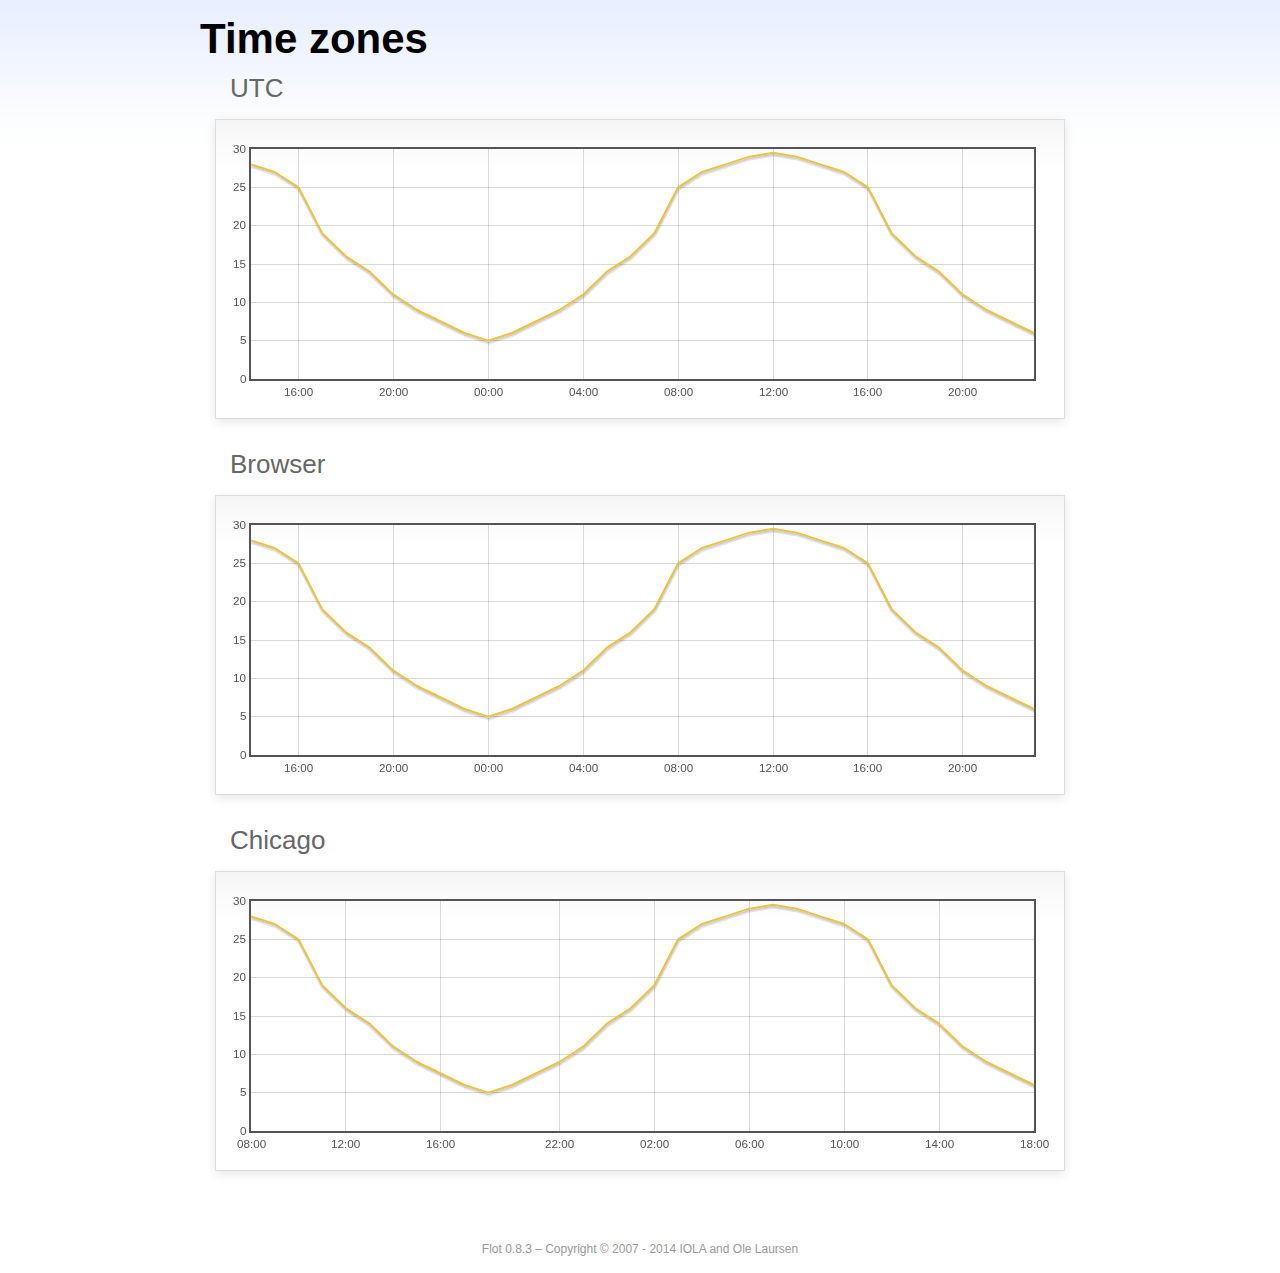
<file: js/flot/examples/axes-time-zones/index.html>
<!DOCTYPE html PUBLIC "-//W3C//DTD HTML 4.01//EN" "http://www.w3.org/TR/html4/strict.dtd">
<html>
<head>
	<meta http-equiv="Content-Type" content="text/html; charset=utf-8">
	<title>Flot Examples: Time zones</title>
	<link href="../examples.css" rel="stylesheet" type="text/css">
	<!--[if lte IE 8]><script language="javascript" type="text/javascript" src="../../excanvas.min.js"></script><![endif]-->
	<script language="javascript" type="text/javascript" src="../../jquery.js"></script>
	<script language="javascript" type="text/javascript" src="../../jquery.flot.js"></script>
	<script language="javascript" type="text/javascript" src="../../jquery.flot.time.js"></script>
	<script language="javascript" type="text/javascript" src="date.js"></script>
	<script type="text/javascript">

	$(function() {

		timezoneJS.timezone.zoneFileBasePath = "tz";
		timezoneJS.timezone.defaultZoneFile = [];
		timezoneJS.timezone.init({async: false});

		var d = [
			[Date.UTC(2011, 2, 12, 14, 0, 0), 28],
			[Date.UTC(2011, 2, 12, 15, 0, 0), 27],
			[Date.UTC(2011, 2, 12, 16, 0, 0), 25],
			[Date.UTC(2011, 2, 12, 17, 0, 0), 19],
			[Date.UTC(2011, 2, 12, 18, 0, 0), 16],
			[Date.UTC(2011, 2, 12, 19, 0, 0), 14],
			[Date.UTC(2011, 2, 12, 20, 0, 0), 11],
			[Date.UTC(2011, 2, 12, 21, 0, 0), 9],
			[Date.UTC(2011, 2, 12, 22, 0, 0), 7.5],
			[Date.UTC(2011, 2, 12, 23, 0, 0), 6],
			[Date.UTC(2011, 2, 13, 0, 0, 0), 5],
			[Date.UTC(2011, 2, 13, 1, 0, 0), 6],
			[Date.UTC(2011, 2, 13, 2, 0, 0), 7.5],
			[Date.UTC(2011, 2, 13, 3, 0, 0), 9],
			[Date.UTC(2011, 2, 13, 4, 0, 0), 11],
			[Date.UTC(2011, 2, 13, 5, 0, 0), 14],
			[Date.UTC(2011, 2, 13, 6, 0, 0), 16],
			[Date.UTC(2011, 2, 13, 7, 0, 0), 19],
			[Date.UTC(2011, 2, 13, 8, 0, 0), 25],
			[Date.UTC(2011, 2, 13, 9, 0, 0), 27],
			[Date.UTC(2011, 2, 13, 10, 0, 0), 28],
			[Date.UTC(2011, 2, 13, 11, 0, 0), 29],
			[Date.UTC(2011, 2, 13, 12, 0, 0), 29.5],
			[Date.UTC(2011, 2, 13, 13, 0, 0), 29],
			[Date.UTC(2011, 2, 13, 14, 0, 0), 28],
			[Date.UTC(2011, 2, 13, 15, 0, 0), 27],
			[Date.UTC(2011, 2, 13, 16, 0, 0), 25],
			[Date.UTC(2011, 2, 13, 17, 0, 0), 19],
			[Date.UTC(2011, 2, 13, 18, 0, 0), 16],
			[Date.UTC(2011, 2, 13, 19, 0, 0), 14],
			[Date.UTC(2011, 2, 13, 20, 0, 0), 11],
			[Date.UTC(2011, 2, 13, 21, 0, 0), 9],
			[Date.UTC(2011, 2, 13, 22, 0, 0), 7.5],
			[Date.UTC(2011, 2, 13, 23, 0, 0), 6]
		];

		var plot = $.plot("#placeholderUTC", [d], {
			xaxis: {
				mode: "time"
			}
		});

		var plot = $.plot("#placeholderLocal", [d], {
			xaxis: {
				mode: "time",
				timezone: "browser"
			}
		});

		var plot = $.plot("#placeholderChicago", [d], {
			xaxis: {
				mode: "time",
				timezone: "America/Chicago"
			}
		});

		// Add the Flot version string to the footer

		$("#footer").prepend("Flot " + $.plot.version + " &ndash; ");
	});

	</script>
</head>
<body>

	<div id="header">
		<h2>Time zones</h2>
	</div>

	<div id="content">

		<h3>UTC</h3>
		<div class="demo-container" style="height: 300px;">
			<div id="placeholderUTC" class="demo-placeholder"></div>
		</div>

		<h3>Browser</h3>
		<div class="demo-container" style="height: 300px;">
			<div id="placeholderLocal" class="demo-placeholder"></div>
		</div>

		<h3>Chicago</h3>
		<div class="demo-container" style="height: 300px;">
			<div id="placeholderChicago" class="demo-placeholder"></div>
		</div>

	</div>

	<div id="footer">
		Copyright &copy; 2007 - 2014 IOLA and Ole Laursen
	</div>

</body>
</html>
</file>
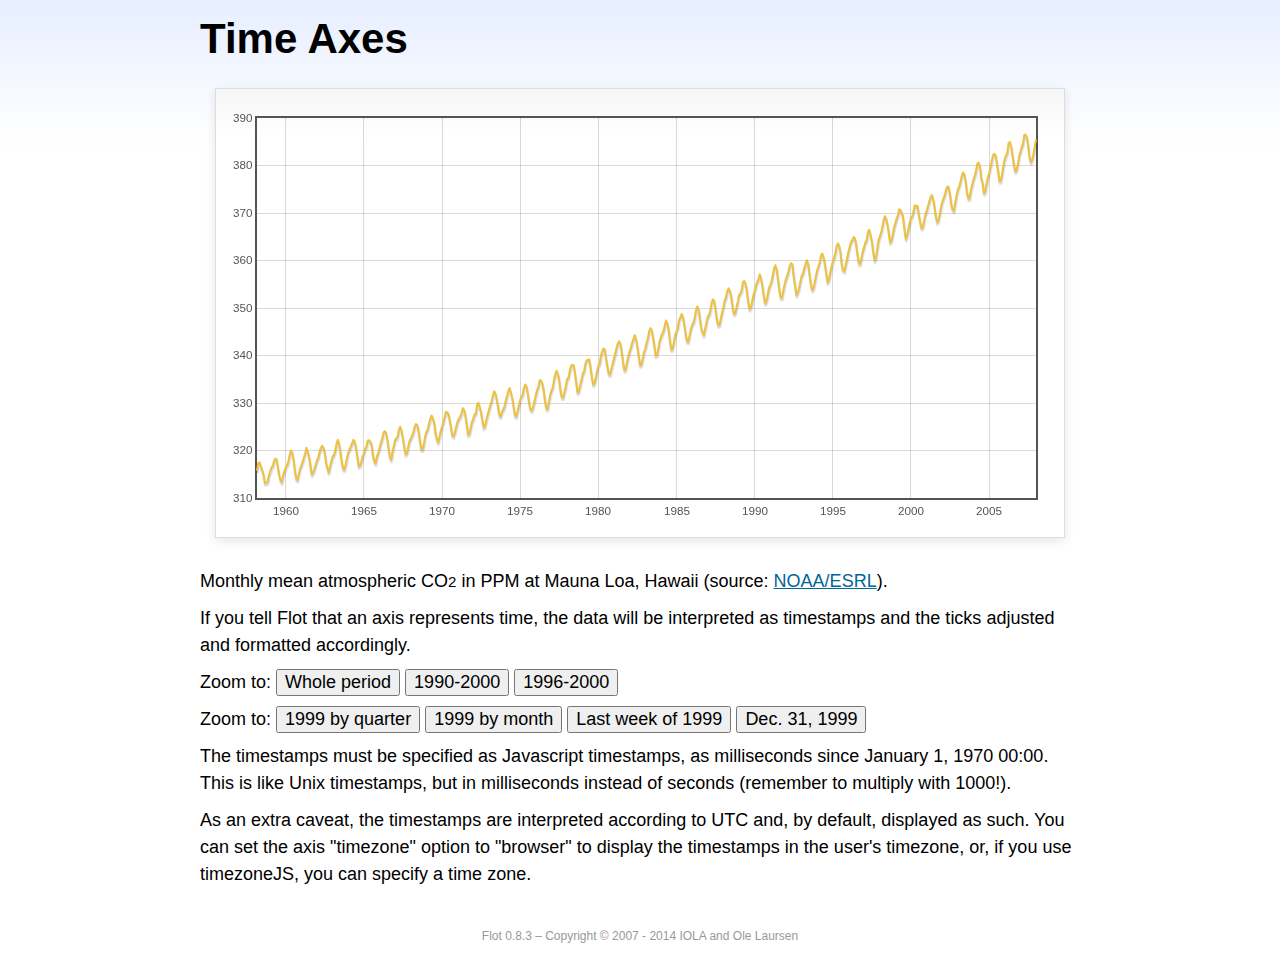
<file: js/flot/examples/axes-time/index.html>
<!DOCTYPE html PUBLIC "-//W3C//DTD HTML 4.01//EN" "http://www.w3.org/TR/html4/strict.dtd">
<html>
<head>
	<meta http-equiv="Content-Type" content="text/html; charset=utf-8">
	<title>Flot Examples: Time Axes</title>
	<link href="../examples.css" rel="stylesheet" type="text/css">
	<!--[if lte IE 8]><script language="javascript" type="text/javascript" src="../../excanvas.min.js"></script><![endif]-->
	<script language="javascript" type="text/javascript" src="../../jquery.js"></script>
	<script language="javascript" type="text/javascript" src="../../jquery.flot.js"></script>
	<script language="javascript" type="text/javascript" src="../../jquery.flot.time.js"></script>
	<script type="text/javascript">

	$(function() {

		var d = [[-373597200000, 315.71], [-370918800000, 317.45], [-368326800000, 317.50], [-363056400000, 315.86], [-360378000000, 314.93], [-357699600000, 313.19], [-352429200000, 313.34], [-349837200000, 314.67], [-347158800000, 315.58], [-344480400000, 316.47], [-342061200000, 316.65], [-339382800000, 317.71], [-336790800000, 318.29], [-334112400000, 318.16], [-331520400000, 316.55], [-328842000000, 314.80], [-326163600000, 313.84], [-323571600000, 313.34], [-320893200000, 314.81], [-318301200000, 315.59], [-315622800000, 316.43], [-312944400000, 316.97], [-310438800000, 317.58], [-307760400000, 319.03], [-305168400000, 320.03], [-302490000000, 319.59], [-299898000000, 318.18], [-297219600000, 315.91], [-294541200000, 314.16], [-291949200000, 313.83], [-289270800000, 315.00], [-286678800000, 316.19], [-284000400000, 316.89], [-281322000000, 317.70], [-278902800000, 318.54], [-276224400000, 319.48], [-273632400000, 320.58], [-270954000000, 319.78], [-268362000000, 318.58], [-265683600000, 316.79], [-263005200000, 314.99], [-260413200000, 315.31], [-257734800000, 316.10], [-255142800000, 317.01], [-252464400000, 317.94], [-249786000000, 318.56], [-247366800000, 319.69], [-244688400000, 320.58], [-242096400000, 321.01], [-239418000000, 320.61], [-236826000000, 319.61], [-234147600000, 317.40], [-231469200000, 316.26], [-228877200000, 315.42], [-226198800000, 316.69], [-223606800000, 317.69], [-220928400000, 318.74], [-218250000000, 319.08], [-215830800000, 319.86], [-213152400000, 321.39], [-210560400000, 322.24], [-207882000000, 321.47], [-205290000000, 319.74], [-202611600000, 317.77], [-199933200000, 316.21], [-197341200000, 315.99], [-194662800000, 317.07], [-192070800000, 318.36], [-189392400000, 319.57], [-178938000000, 322.23], [-176259600000, 321.89], [-173667600000, 320.44], [-170989200000, 318.70], [-168310800000, 316.70], [-165718800000, 316.87], [-163040400000, 317.68], [-160448400000, 318.71], [-157770000000, 319.44], [-155091600000, 320.44], [-152672400000, 320.89], [-149994000000, 322.13], [-147402000000, 322.16], [-144723600000, 321.87], [-142131600000, 321.21], [-139453200000, 318.87], [-136774800000, 317.81], [-134182800000, 317.30], [-131504400000, 318.87], [-128912400000, 319.42], [-126234000000, 320.62], [-123555600000, 321.59], [-121136400000, 322.39], [-118458000000, 323.70], [-115866000000, 324.07], [-113187600000, 323.75], [-110595600000, 322.40], [-107917200000, 320.37], [-105238800000, 318.64], [-102646800000, 318.10], [-99968400000, 319.79], [-97376400000, 321.03], [-94698000000, 322.33], [-92019600000, 322.50], [-89600400000, 323.04], [-86922000000, 324.42], [-84330000000, 325.00], [-81651600000, 324.09], [-79059600000, 322.55], [-76381200000, 320.92], [-73702800000, 319.26], [-71110800000, 319.39], [-68432400000, 320.72], [-65840400000, 321.96], [-63162000000, 322.57], [-60483600000, 323.15], [-57978000000, 323.89], [-55299600000, 325.02], [-52707600000, 325.57], [-50029200000, 325.36], [-47437200000, 324.14], [-44758800000, 322.11], [-42080400000, 320.33], [-39488400000, 320.25], [-36810000000, 321.32], [-34218000000, 322.90], [-31539600000, 324.00], [-28861200000, 324.42], [-26442000000, 325.64], [-23763600000, 326.66], [-21171600000, 327.38], [-18493200000, 326.70], [-15901200000, 325.89], [-13222800000, 323.67], [-10544400000, 322.38], [-7952400000, 321.78], [-5274000000, 322.85], [-2682000000, 324.12], [-3600000, 325.06], [2674800000, 325.98], [5094000000, 326.93], [7772400000, 328.13], [10364400000, 328.07], [13042800000, 327.66], [15634800000, 326.35], [18313200000, 324.69], [20991600000, 323.10], [23583600000, 323.07], [26262000000, 324.01], [28854000000, 325.13], [31532400000, 326.17], [34210800000, 326.68], [36630000000, 327.18], [39308400000, 327.78], [41900400000, 328.92], [44578800000, 328.57], [47170800000, 327.37], [49849200000, 325.43], [52527600000, 323.36], [55119600000, 323.56], [57798000000, 324.80], [60390000000, 326.01], [63068400000, 326.77], [65746800000, 327.63], [68252400000, 327.75], [70930800000, 329.72], [73522800000, 330.07], [76201200000, 329.09], [78793200000, 328.05], [81471600000, 326.32], [84150000000, 324.84], [86742000000, 325.20], [89420400000, 326.50], [92012400000, 327.55], [94690800000, 328.54], [97369200000, 329.56], [99788400000, 330.30], [102466800000, 331.50], [105058800000, 332.48], [107737200000, 332.07], [110329200000, 330.87], [113007600000, 329.31], [115686000000, 327.51], [118278000000, 327.18], [120956400000, 328.16], [123548400000, 328.64], [126226800000, 329.35], [128905200000, 330.71], [131324400000, 331.48], [134002800000, 332.65], [136594800000, 333.16], [139273200000, 332.06], [141865200000, 330.99], [144543600000, 329.17], [147222000000, 327.41], [149814000000, 327.20], [152492400000, 328.33], [155084400000, 329.50], [157762800000, 330.68], [160441200000, 331.41], [162860400000, 331.85], [165538800000, 333.29], [168130800000, 333.91], [170809200000, 333.40], [173401200000, 331.78], [176079600000, 329.88], [178758000000, 328.57], [181350000000, 328.46], [184028400000, 329.26], [189298800000, 331.71], [191977200000, 332.76], [194482800000, 333.48], [197161200000, 334.78], [199753200000, 334.78], [202431600000, 334.17], [205023600000, 332.78], [207702000000, 330.64], [210380400000, 328.95], [212972400000, 328.77], [215650800000, 330.23], [218242800000, 331.69], [220921200000, 332.70], [223599600000, 333.24], [226018800000, 334.96], [228697200000, 336.04], [231289200000, 336.82], [233967600000, 336.13], [236559600000, 334.73], [239238000000, 332.52], [241916400000, 331.19], [244508400000, 331.19], [247186800000, 332.35], [249778800000, 333.47], [252457200000, 335.11], [255135600000, 335.26], [257554800000, 336.60], [260233200000, 337.77], [262825200000, 338.00], [265503600000, 337.99], [268095600000, 336.48], [270774000000, 334.37], [273452400000, 332.27], [276044400000, 332.41], [278722800000, 333.76], [281314800000, 334.83], [283993200000, 336.21], [286671600000, 336.64], [289090800000, 338.12], [291769200000, 339.02], [294361200000, 339.02], [297039600000, 339.20], [299631600000, 337.58], [302310000000, 335.55], [304988400000, 333.89], [307580400000, 334.14], [310258800000, 335.26], [312850800000, 336.71], [315529200000, 337.81], [318207600000, 338.29], [320713200000, 340.04], [323391600000, 340.86], [325980000000, 341.47], [328658400000, 341.26], [331250400000, 339.29], [333928800000, 337.60], [336607200000, 336.12], [339202800000, 336.08], [341881200000, 337.22], [344473200000, 338.34], [347151600000, 339.36], [349830000000, 340.51], [352249200000, 341.57], [354924000000, 342.56], [357516000000, 343.01], [360194400000, 342.47], [362786400000, 340.71], [365464800000, 338.52], [368143200000, 336.96], [370738800000, 337.13], [373417200000, 338.58], [376009200000, 339.89], [378687600000, 340.93], [381366000000, 341.69], [383785200000, 342.69], [389052000000, 344.30], [391730400000, 343.43], [394322400000, 341.88], [397000800000, 339.89], [399679200000, 337.95], [402274800000, 338.10], [404953200000, 339.27], [407545200000, 340.67], [410223600000, 341.42], [412902000000, 342.68], [415321200000, 343.46], [417996000000, 345.10], [420588000000, 345.76], [423266400000, 345.36], [425858400000, 343.91], [428536800000, 342.05], [431215200000, 340.00], [433810800000, 340.12], [436489200000, 341.33], [439081200000, 342.94], [441759600000, 343.87], [444438000000, 344.60], [446943600000, 345.20], [452210400000, 347.36], [454888800000, 346.74], [457480800000, 345.41], [460159200000, 343.01], [462837600000, 341.23], [465433200000, 341.52], [468111600000, 342.86], [470703600000, 344.41], [473382000000, 345.09], [476060400000, 345.89], [478479600000, 347.49], [481154400000, 348.00], [483746400000, 348.75], [486424800000, 348.19], [489016800000, 346.54], [491695200000, 344.63], [494373600000, 343.03], [496969200000, 342.92], [499647600000, 344.24], [502239600000, 345.62], [504918000000, 346.43], [507596400000, 346.94], [510015600000, 347.88], [512690400000, 349.57], [515282400000, 350.35], [517960800000, 349.72], [520552800000, 347.78], [523231200000, 345.86], [525909600000, 344.84], [528505200000, 344.32], [531183600000, 345.67], [533775600000, 346.88], [536454000000, 348.19], [539132400000, 348.55], [541551600000, 349.52], [544226400000, 351.12], [546818400000, 351.84], [549496800000, 351.49], [552088800000, 349.82], [554767200000, 347.63], [557445600000, 346.38], [560041200000, 346.49], [562719600000, 347.75], [565311600000, 349.03], [567990000000, 350.20], [570668400000, 351.61], [573174000000, 352.22], [575848800000, 353.53], [578440800000, 354.14], [581119200000, 353.62], [583711200000, 352.53], [586389600000, 350.41], [589068000000, 348.84], [591663600000, 348.94], [594342000000, 350.04], [596934000000, 351.29], [599612400000, 352.72], [602290800000, 353.10], [604710000000, 353.65], [607384800000, 355.43], [609976800000, 355.70], [612655200000, 355.11], [615247200000, 353.79], [617925600000, 351.42], [620604000000, 349.81], [623199600000, 350.11], [625878000000, 351.26], [628470000000, 352.63], [631148400000, 353.64], [633826800000, 354.72], [636246000000, 355.49], [638920800000, 356.09], [641512800000, 357.08], [644191200000, 356.11], [646783200000, 354.70], [649461600000, 352.68], [652140000000, 351.05], [654735600000, 351.36], [657414000000, 352.81], [660006000000, 354.22], [662684400000, 354.85], [665362800000, 355.66], [667782000000, 357.04], [670456800000, 358.40], [673048800000, 359.00], [675727200000, 357.99], [678319200000, 356.00], [680997600000, 353.78], [683676000000, 352.20], [686271600000, 352.22], [688950000000, 353.70], [691542000000, 354.98], [694220400000, 356.09], [696898800000, 356.85], [699404400000, 357.73], [702079200000, 358.91], [704671200000, 359.45], [707349600000, 359.19], [709941600000, 356.72], [712620000000, 354.79], [715298400000, 352.79], [717894000000, 353.20], [720572400000, 354.15], [723164400000, 355.39], [725842800000, 356.77], [728521200000, 357.17], [730940400000, 358.26], [733615200000, 359.16], [736207200000, 360.07], [738885600000, 359.41], [741477600000, 357.44], [744156000000, 355.30], [746834400000, 353.87], [749430000000, 354.04], [752108400000, 355.27], [754700400000, 356.70], [757378800000, 358.00], [760057200000, 358.81], [762476400000, 359.68], [765151200000, 361.13], [767743200000, 361.48], [770421600000, 360.60], [773013600000, 359.20], [775692000000, 357.23], [778370400000, 355.42], [780966000000, 355.89], [783644400000, 357.41], [786236400000, 358.74], [788914800000, 359.73], [791593200000, 360.61], [794012400000, 361.58], [796687200000, 363.05], [799279200000, 363.62], [801957600000, 363.03], [804549600000, 361.55], [807228000000, 358.94], [809906400000, 357.93], [812502000000, 357.80], [815180400000, 359.22], [817772400000, 360.44], [820450800000, 361.83], [823129200000, 362.95], [825634800000, 363.91], [828309600000, 364.28], [830901600000, 364.94], [833580000000, 364.70], [836172000000, 363.31], [838850400000, 361.15], [841528800000, 359.40], [844120800000, 359.34], [846802800000, 360.62], [849394800000, 361.96], [852073200000, 362.81], [854751600000, 363.87], [857170800000, 364.25], [859845600000, 366.02], [862437600000, 366.46], [865116000000, 365.32], [867708000000, 364.07], [870386400000, 361.95], [873064800000, 360.06], [875656800000, 360.49], [878338800000, 362.19], [880930800000, 364.12], [883609200000, 364.99], [886287600000, 365.82], [888706800000, 366.95], [891381600000, 368.42], [893973600000, 369.33], [896652000000, 368.78], [899244000000, 367.59], [901922400000, 365.84], [904600800000, 363.83], [907192800000, 364.18], [909874800000, 365.34], [912466800000, 366.93], [915145200000, 367.94], [917823600000, 368.82], [920242800000, 369.46], [922917600000, 370.77], [925509600000, 370.66], [928188000000, 370.10], [930780000000, 369.08], [933458400000, 366.66], [936136800000, 364.60], [938728800000, 365.17], [941410800000, 366.51], [944002800000, 367.89], [946681200000, 369.04], [949359600000, 369.35], [951865200000, 370.38], [954540000000, 371.63], [957132000000, 371.32], [959810400000, 371.53], [962402400000, 369.75], [965080800000, 368.23], [967759200000, 366.87], [970351200000, 366.94], [973033200000, 368.27], [975625200000, 369.64], [978303600000, 370.46], [980982000000, 371.44], [983401200000, 372.37], [986076000000, 373.33], [988668000000, 373.77], [991346400000, 373.09], [993938400000, 371.51], [996616800000, 369.55], [999295200000, 368.12], [1001887200000, 368.38], [1004569200000, 369.66], [1007161200000, 371.11], [1009839600000, 372.36], [1012518000000, 373.09], [1014937200000, 373.81], [1017612000000, 374.93], [1020204000000, 375.58], [1022882400000, 375.44], [1025474400000, 373.86], [1028152800000, 371.77], [1030831200000, 370.73], [1033423200000, 370.50], [1036105200000, 372.18], [1038697200000, 373.70], [1041375600000, 374.92], [1044054000000, 375.62], [1046473200000, 376.51], [1049148000000, 377.75], [1051740000000, 378.54], [1054418400000, 378.20], [1057010400000, 376.68], [1059688800000, 374.43], [1062367200000, 373.11], [1064959200000, 373.10], [1067641200000, 374.77], [1070233200000, 375.97], [1072911600000, 377.03], [1075590000000, 377.87], [1078095600000, 378.88], [1080770400000, 380.42], [1083362400000, 380.62], [1086040800000, 379.70], [1088632800000, 377.43], [1091311200000, 376.32], [1093989600000, 374.19], [1096581600000, 374.47], [1099263600000, 376.15], [1101855600000, 377.51], [1104534000000, 378.43], [1107212400000, 379.70], [1109631600000, 380.92], [1112306400000, 382.18], [1114898400000, 382.45], [1117576800000, 382.14], [1120168800000, 380.60], [1122847200000, 378.64], [1125525600000, 376.73], [1128117600000, 376.84], [1130799600000, 378.29], [1133391600000, 380.06], [1136070000000, 381.40], [1138748400000, 382.20], [1141167600000, 382.66], [1143842400000, 384.69], [1146434400000, 384.94], [1149112800000, 384.01], [1151704800000, 382.14], [1154383200000, 380.31], [1157061600000, 378.81], [1159653600000, 379.03], [1162335600000, 380.17], [1164927600000, 381.85], [1167606000000, 382.94], [1170284400000, 383.86], [1172703600000, 384.49], [1175378400000, 386.37], [1177970400000, 386.54], [1180648800000, 385.98], [1183240800000, 384.36], [1185919200000, 381.85], [1188597600000, 380.74], [1191189600000, 381.15], [1193871600000, 382.38], [1196463600000, 383.94], [1199142000000, 385.44]]; 

		$.plot("#placeholder", [d], {
			xaxis: { mode: "time" }
		});

		$("#whole").click(function () {
			$.plot("#placeholder", [d], {
				xaxis: { mode: "time" }
			});
		});

		$("#nineties").click(function () {
			$.plot("#placeholder", [d], {
				xaxis: {
					mode: "time",
					min: (new Date(1990, 0, 1)).getTime(),
					max: (new Date(2000, 0, 1)).getTime()
				}
			});
		});

		$("#latenineties").click(function () {
			$.plot("#placeholder", [d], {
				xaxis: {
					mode: "time",
					minTickSize: [1, "year"],
					min: (new Date(1996, 0, 1)).getTime(),
					max: (new Date(2000, 0, 1)).getTime()
				}
			});
		});

		$("#ninetyninequarters").click(function () {
			$.plot("#placeholder", [d], {
				xaxis: {
					mode: "time",
					minTickSize: [1, "quarter"],
					min: (new Date(1999, 0, 1)).getTime(),
					max: (new Date(2000, 0, 1)).getTime()
				}
			});
		});

		$("#ninetynine").click(function () {
			$.plot("#placeholder", [d], {
				xaxis: {
					mode: "time",
					minTickSize: [1, "month"],
					min: (new Date(1999, 0, 1)).getTime(),
					max: (new Date(2000, 0, 1)).getTime()
				}
			});
		});

		$("#lastweekninetynine").click(function () {
			$.plot("#placeholder", [d], {
				xaxis: {
					mode: "time",
					minTickSize: [1, "day"],
					min: (new Date(1999, 11, 25)).getTime(),
					max: (new Date(2000, 0, 1)).getTime(),
					timeformat: "%a"
				}
			});
		});

		$("#lastdayninetynine").click(function () {
			$.plot("#placeholder", [d], {
				xaxis: {
					mode: "time",
					minTickSize: [1, "hour"],
					min: (new Date(1999, 11, 31)).getTime(),
					max: (new Date(2000, 0, 1)).getTime(),
					twelveHourClock: true
				}
			});
		});

		// Add the Flot version string to the footer

		$("#footer").prepend("Flot " + $.plot.version + " &ndash; ");
	});

	</script>
</head>
<body>

	<div id="header">
		<h2>Time Axes</h2>
	</div>

	<div id="content">

		<div class="demo-container">
			<div id="placeholder" class="demo-placeholder"></div>
		</div>

		<p>Monthly mean atmospheric CO<sub>2</sub> in PPM at Mauna Loa, Hawaii (source: <a href="http://www.esrl.noaa.gov/gmd/ccgg/trends/">NOAA/ESRL</a>).</p>

		<p>If you tell Flot that an axis represents time, the data will be interpreted as timestamps and the ticks adjusted and formatted accordingly.</p>

		<p>Zoom to: <button id="whole">Whole period</button>
		<button id="nineties">1990-2000</button>
		<button id="latenineties">1996-2000</button></p>

		<p>Zoom to: <button id="ninetyninequarters">1999 by quarter</button>
		<button id="ninetynine">1999 by month</button>
		<button id="lastweekninetynine">Last week of 1999</button>
		<button id="lastdayninetynine">Dec. 31, 1999</button></p>

		<p>The timestamps must be specified as Javascript timestamps, as milliseconds since January 1, 1970 00:00. This is like Unix timestamps, but in milliseconds instead of seconds (remember to multiply with 1000!).</p>

		<p>As an extra caveat, the timestamps are interpreted according to UTC and, by default, displayed as such. You can set the axis "timezone" option to "browser" to display the timestamps in the user's timezone, or, if you use timezoneJS, you can specify a time zone.</p>

	</div>

	<div id="footer">
		Copyright &copy; 2007 - 2014 IOLA and Ole Laursen
	</div>

</body>
</html>
</file>
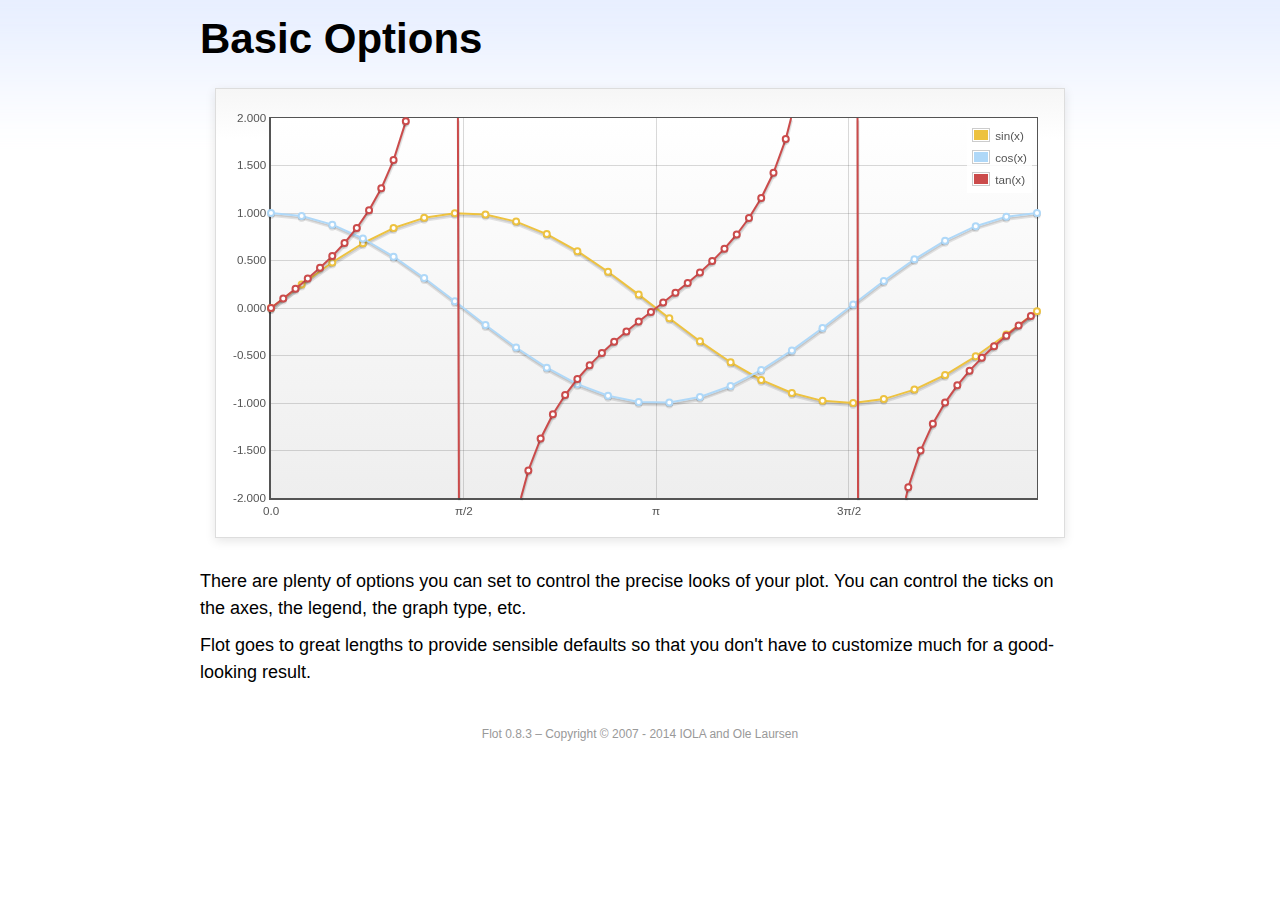
<file: js/flot/examples/basic-options/index.html>
<!DOCTYPE html PUBLIC "-//W3C//DTD HTML 4.01//EN" "http://www.w3.org/TR/html4/strict.dtd">
<html>
<head>
	<meta http-equiv="Content-Type" content="text/html; charset=utf-8">
	<title>Flot Examples: Basic Options</title>
	<link href="../examples.css" rel="stylesheet" type="text/css">
	<!--[if lte IE 8]><script language="javascript" type="text/javascript" src="../../excanvas.min.js"></script><![endif]-->
	<script language="javascript" type="text/javascript" src="../../jquery.js"></script>
	<script language="javascript" type="text/javascript" src="../../jquery.flot.js"></script>
	<script type="text/javascript">

	$(function () {

		var d1 = [];
		for (var i = 0; i < Math.PI * 2; i += 0.25) {
			d1.push([i, Math.sin(i)]);
		}

		var d2 = [];
		for (var i = 0; i < Math.PI * 2; i += 0.25) {
			d2.push([i, Math.cos(i)]);
		}

		var d3 = [];
		for (var i = 0; i < Math.PI * 2; i += 0.1) {
			d3.push([i, Math.tan(i)]);
		}

		$.plot("#placeholder", [
			{ label: "sin(x)", data: d1 },
			{ label: "cos(x)", data: d2 },
			{ label: "tan(x)", data: d3 }
		], {
			series: {
				lines: { show: true },
				points: { show: true }
			},
			xaxis: {
				ticks: [
					0, [ Math.PI/2, "\u03c0/2" ], [ Math.PI, "\u03c0" ],
					[ Math.PI * 3/2, "3\u03c0/2" ], [ Math.PI * 2, "2\u03c0" ]
				]
			},
			yaxis: {
				ticks: 10,
				min: -2,
				max: 2,
				tickDecimals: 3
			},
			grid: {
				backgroundColor: { colors: [ "#fff", "#eee" ] },
				borderWidth: {
					top: 1,
					right: 1,
					bottom: 2,
					left: 2
				}
			}
		});

		// Add the Flot version string to the footer

		$("#footer").prepend("Flot " + $.plot.version + " &ndash; ");
	});

	</script>
</head>
<body>

	<div id="header">
		<h2>Basic Options</h2>
	</div>

	<div id="content">

		<div class="demo-container">
			<div id="placeholder" class="demo-placeholder"></div>
		</div>

		<p>There are plenty of options you can set to control the precise looks of your plot. You can control the ticks on the axes, the legend, the graph type, etc.</p>

		<p>Flot goes to great lengths to provide sensible defaults so that you don't have to customize much for a good-looking result.</p>

	</div>

	<div id="footer">
		Copyright &copy; 2007 - 2014 IOLA and Ole Laursen
	</div>

</body>
</html>
</file>
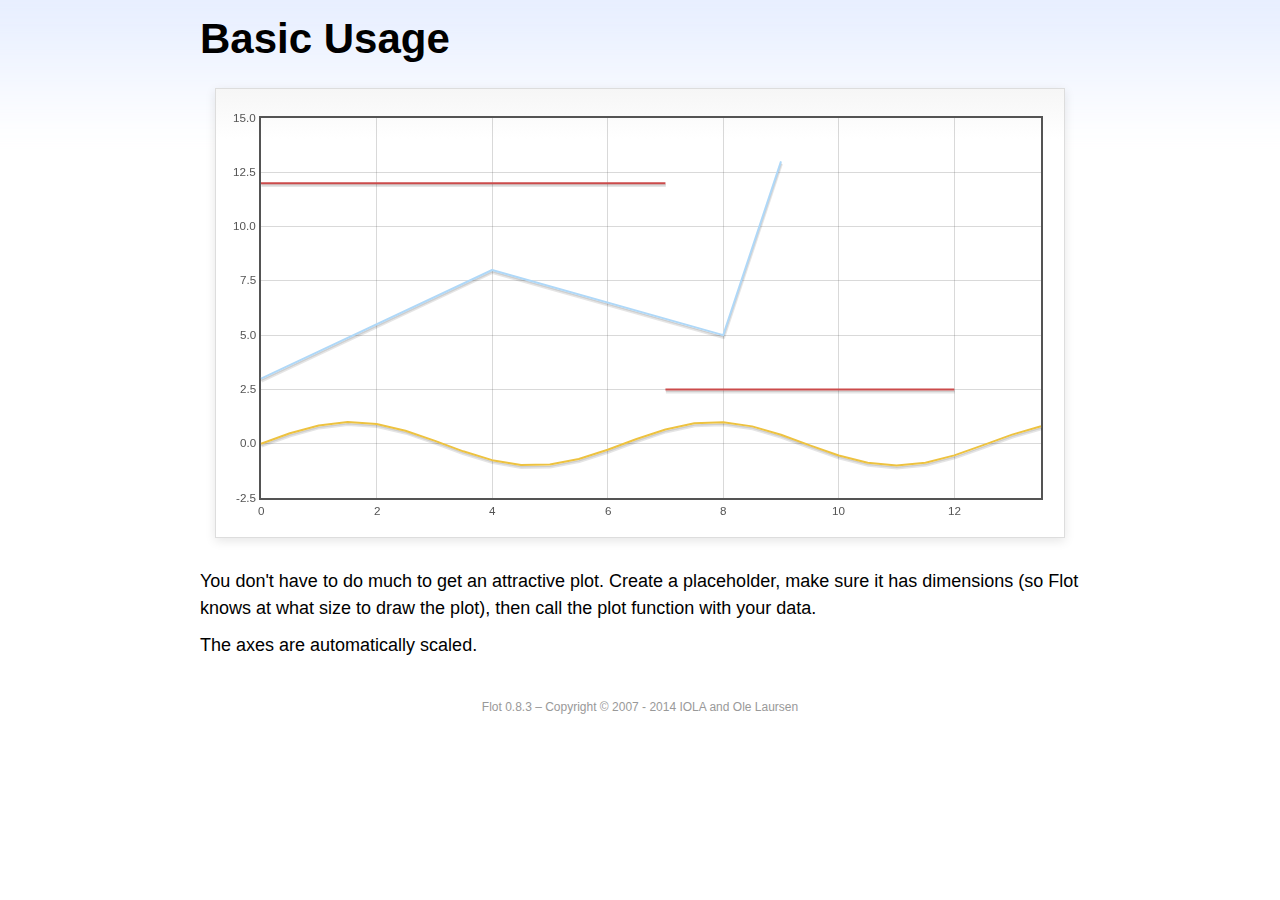
<file: js/flot/examples/basic-usage/index.html>
<!DOCTYPE html PUBLIC "-//W3C//DTD HTML 4.01//EN" "http://www.w3.org/TR/html4/strict.dtd">
<html>
<head>
	<meta http-equiv="Content-Type" content="text/html; charset=utf-8">
	<title>Flot Examples: Basic Usage</title>
	<link href="../examples.css" rel="stylesheet" type="text/css">
	<!--[if lte IE 8]><script language="javascript" type="text/javascript" src="../../excanvas.min.js"></script><![endif]-->
	<script language="javascript" type="text/javascript" src="../../jquery.js"></script>
	<script language="javascript" type="text/javascript" src="../../jquery.flot.js"></script>
	<script type="text/javascript">

	$(function() {

		var d1 = [];
		for (var i = 0; i < 14; i += 0.5) {
			d1.push([i, Math.sin(i)]);
		}

		var d2 = [[0, 3], [4, 8], [8, 5], [9, 13]];

		// A null signifies separate line segments

		var d3 = [[0, 12], [7, 12], null, [7, 2.5], [12, 2.5]];

		$.plot("#placeholder", [ d1, d2, d3 ]);

		// Add the Flot version string to the footer

		$("#footer").prepend("Flot " + $.plot.version + " &ndash; ");
	});

	</script>
</head>
<body>

	<div id="header">
		<h2>Basic Usage</h2>
	</div>

	<div id="content">

		<div class="demo-container">
			<div id="placeholder" class="demo-placeholder"></div>
		</div>

		<p>You don't have to do much to get an attractive plot.  Create a placeholder, make sure it has dimensions (so Flot knows at what size to draw the plot), then call the plot function with your data.</p>

		<p>The axes are automatically scaled.</p>

	</div>

	<div id="footer">
		Copyright &copy; 2007 - 2014 IOLA and Ole Laursen
	</div>

</body>
</html>
</file>
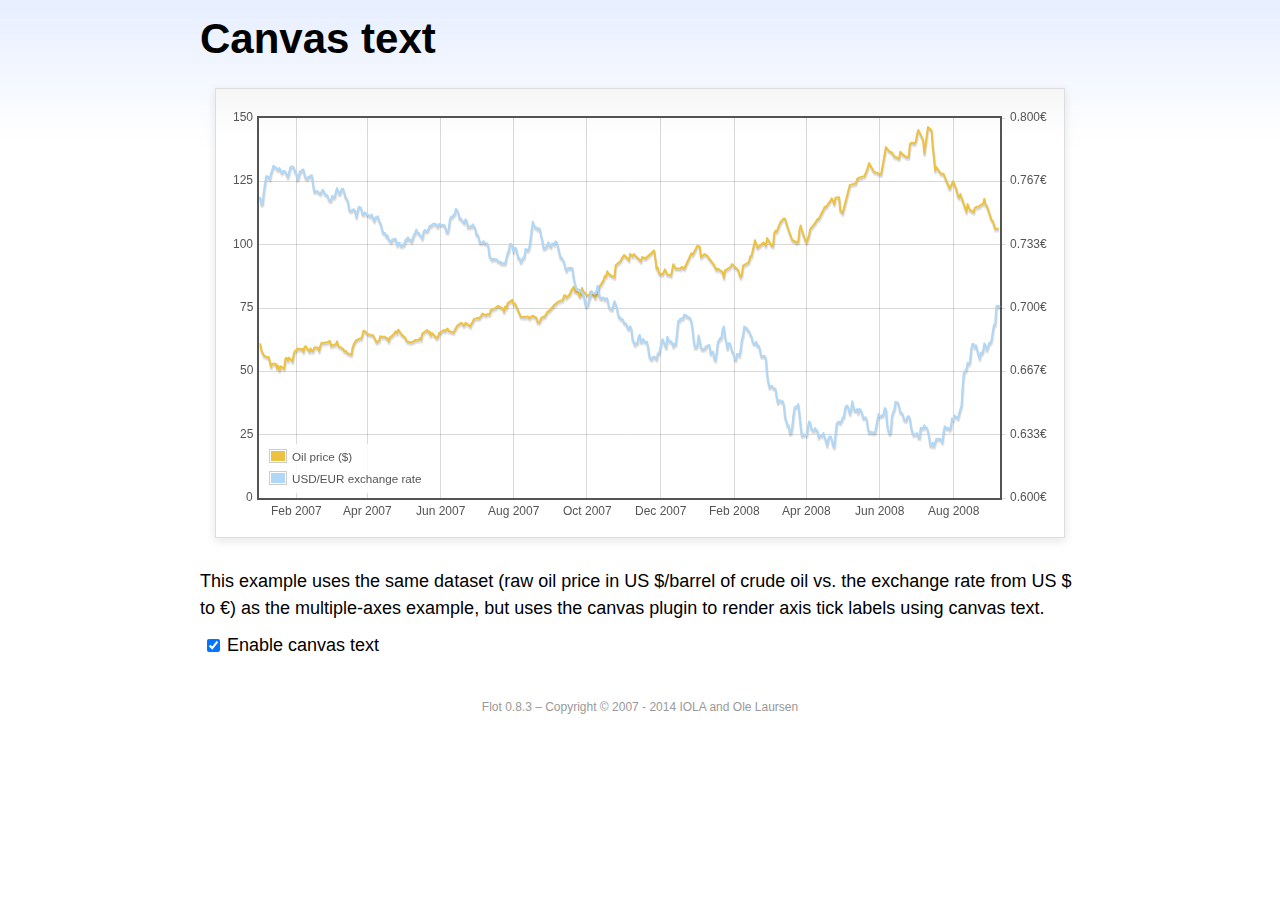
<file: js/flot/examples/canvas/index.html>
<!DOCTYPE html PUBLIC "-//W3C//DTD HTML 4.01//EN" "http://www.w3.org/TR/html4/strict.dtd">
<html>
<head>
	<meta http-equiv="Content-Type" content="text/html; charset=utf-8">
	<title>Flot Examples: Canvas text</title>
	<link href="../examples.css" rel="stylesheet" type="text/css">
	<!--[if lte IE 8]><script language="javascript" type="text/javascript" src="../../excanvas.min.js"></script><![endif]-->
	<script language="javascript" type="text/javascript" src="../../jquery.js"></script>
	<script language="javascript" type="text/javascript" src="../../jquery.flot.js"></script>
	<script language="javascript" type="text/javascript" src="../../jquery.flot.time.js"></script>
	<script language="javascript" type="text/javascript" src="../../jquery.flot.canvas.js"></script>
	<script type="text/javascript">

	$(function() {

		var oilPrices = [[1167692400000,61.05], [1167778800000,58.32], [1167865200000,57.35], [1167951600000,56.31], [1168210800000,55.55], [1168297200000,55.64], [1168383600000,54.02], [1168470000000,51.88], [1168556400000,52.99], [1168815600000,52.99], [1168902000000,51.21], [1168988400000,52.24], [1169074800000,50.48], [1169161200000,51.99], [1169420400000,51.13], [1169506800000,55.04], [1169593200000,55.37], [1169679600000,54.23], [1169766000000,55.42], [1170025200000,54.01], [1170111600000,56.97], [1170198000000,58.14], [1170284400000,58.14], [1170370800000,59.02], [1170630000000,58.74], [1170716400000,58.88], [1170802800000,57.71], [1170889200000,59.71], [1170975600000,59.89], [1171234800000,57.81], [1171321200000,59.06], [1171407600000,58.00], [1171494000000,57.99], [1171580400000,59.39], [1171839600000,59.39], [1171926000000,58.07], [1172012400000,60.07], [1172098800000,61.14], [1172444400000,61.39], [1172530800000,61.46], [1172617200000,61.79], [1172703600000,62.00], [1172790000000,60.07], [1173135600000,60.69], [1173222000000,61.82], [1173308400000,60.05], [1173654000000,58.91], [1173740400000,57.93], [1173826800000,58.16], [1173913200000,57.55], [1173999600000,57.11], [1174258800000,56.59], [1174345200000,59.61], [1174518000000,61.69], [1174604400000,62.28], [1174860000000,62.91], [1174946400000,62.93], [1175032800000,64.03], [1175119200000,66.03], [1175205600000,65.87], [1175464800000,64.64], [1175637600000,64.38], [1175724000000,64.28], [1175810400000,64.28], [1176069600000,61.51], [1176156000000,61.89], [1176242400000,62.01], [1176328800000,63.85], [1176415200000,63.63], [1176674400000,63.61], [1176760800000,63.10], [1176847200000,63.13], [1176933600000,61.83], [1177020000000,63.38], [1177279200000,64.58], [1177452000000,65.84], [1177538400000,65.06], [1177624800000,66.46], [1177884000000,64.40], [1178056800000,63.68], [1178143200000,63.19], [1178229600000,61.93], [1178488800000,61.47], [1178575200000,61.55], [1178748000000,61.81], [1178834400000,62.37], [1179093600000,62.46], [1179180000000,63.17], [1179266400000,62.55], [1179352800000,64.94], [1179698400000,66.27], [1179784800000,65.50], [1179871200000,65.77], [1179957600000,64.18], [1180044000000,65.20], [1180389600000,63.15], [1180476000000,63.49], [1180562400000,65.08], [1180908000000,66.30], [1180994400000,65.96], [1181167200000,66.93], [1181253600000,65.98], [1181599200000,65.35], [1181685600000,66.26], [1181858400000,68.00], [1182117600000,69.09], [1182204000000,69.10], [1182290400000,68.19], [1182376800000,68.19], [1182463200000,69.14], [1182722400000,68.19], [1182808800000,67.77], [1182895200000,68.97], [1182981600000,69.57], [1183068000000,70.68], [1183327200000,71.09], [1183413600000,70.92], [1183586400000,71.81], [1183672800000,72.81], [1183932000000,72.19], [1184018400000,72.56], [1184191200000,72.50], [1184277600000,74.15], [1184623200000,75.05], [1184796000000,75.92], [1184882400000,75.57], [1185141600000,74.89], [1185228000000,73.56], [1185314400000,75.57], [1185400800000,74.95], [1185487200000,76.83], [1185832800000,78.21], [1185919200000,76.53], [1186005600000,76.86], [1186092000000,76.00], [1186437600000,71.59], [1186696800000,71.47], [1186956000000,71.62], [1187042400000,71.00], [1187301600000,71.98], [1187560800000,71.12], [1187647200000,69.47], [1187733600000,69.26], [1187820000000,69.83], [1187906400000,71.09], [1188165600000,71.73], [1188338400000,73.36], [1188511200000,74.04], [1188856800000,76.30], [1189116000000,77.49], [1189461600000,78.23], [1189548000000,79.91], [1189634400000,80.09], [1189720800000,79.10], [1189980000000,80.57], [1190066400000,81.93], [1190239200000,83.32], [1190325600000,81.62], [1190584800000,80.95], [1190671200000,79.53], [1190757600000,80.30], [1190844000000,82.88], [1190930400000,81.66], [1191189600000,80.24], [1191276000000,80.05], [1191362400000,79.94], [1191448800000,81.44], [1191535200000,81.22], [1191794400000,79.02], [1191880800000,80.26], [1191967200000,80.30], [1192053600000,83.08], [1192140000000,83.69], [1192399200000,86.13], [1192485600000,87.61], [1192572000000,87.40], [1192658400000,89.47], [1192744800000,88.60], [1193004000000,87.56], [1193090400000,87.56], [1193176800000,87.10], [1193263200000,91.86], [1193612400000,93.53], [1193698800000,94.53], [1193871600000,95.93], [1194217200000,93.98], [1194303600000,96.37], [1194476400000,95.46], [1194562800000,96.32], [1195081200000,93.43], [1195167600000,95.10], [1195426800000,94.64], [1195513200000,95.10], [1196031600000,97.70], [1196118000000,94.42], [1196204400000,90.62], [1196290800000,91.01], [1196377200000,88.71], [1196636400000,88.32], [1196809200000,90.23], [1196982000000,88.28], [1197241200000,87.86], [1197327600000,90.02], [1197414000000,92.25], [1197586800000,90.63], [1197846000000,90.63], [1197932400000,90.49], [1198018800000,91.24], [1198105200000,91.06], [1198191600000,90.49], [1198710000000,96.62], [1198796400000,96.00], [1199142000000,99.62], [1199314800000,99.18], [1199401200000,95.09], [1199660400000,96.33], [1199833200000,95.67], [1200351600000,91.90], [1200438000000,90.84], [1200524400000,90.13], [1200610800000,90.57], [1200956400000,89.21], [1201042800000,86.99], [1201129200000,89.85], [1201474800000,90.99], [1201561200000,91.64], [1201647600000,92.33], [1201734000000,91.75], [1202079600000,90.02], [1202166000000,88.41], [1202252400000,87.14], [1202338800000,88.11], [1202425200000,91.77], [1202770800000,92.78], [1202857200000,93.27], [1202943600000,95.46], [1203030000000,95.46], [1203289200000,101.74], [1203462000000,98.81], [1203894000000,100.88], [1204066800000,99.64], [1204153200000,102.59], [1204239600000,101.84], [1204498800000,99.52], [1204585200000,99.52], [1204671600000,104.52], [1204758000000,105.47], [1204844400000,105.15], [1205103600000,108.75], [1205276400000,109.92], [1205362800000,110.33], [1205449200000,110.21], [1205708400000,105.68], [1205967600000,101.84], [1206313200000,100.86], [1206399600000,101.22], [1206486000000,105.90], [1206572400000,107.58], [1206658800000,105.62], [1206914400000,101.58], [1207000800000,100.98], [1207173600000,103.83], [1207260000000,106.23], [1207605600000,108.50], [1207778400000,110.11], [1207864800000,110.14], [1208210400000,113.79], [1208296800000,114.93], [1208383200000,114.86], [1208728800000,117.48], [1208815200000,118.30], [1208988000000,116.06], [1209074400000,118.52], [1209333600000,118.75], [1209420000000,113.46], [1209592800000,112.52], [1210024800000,121.84], [1210111200000,123.53], [1210197600000,123.69], [1210543200000,124.23], [1210629600000,125.80], [1210716000000,126.29], [1211148000000,127.05], [1211320800000,129.07], [1211493600000,132.19], [1211839200000,128.85], [1212357600000,127.76], [1212703200000,138.54], [1212962400000,136.80], [1213135200000,136.38], [1213308000000,134.86], [1213653600000,134.01], [1213740000000,136.68], [1213912800000,135.65], [1214172000000,134.62], [1214258400000,134.62], [1214344800000,134.62], [1214431200000,139.64], [1214517600000,140.21], [1214776800000,140.00], [1214863200000,140.97], [1214949600000,143.57], [1215036000000,145.29], [1215381600000,141.37], [1215468000000,136.04], [1215727200000,146.40], [1215986400000,145.18], [1216072800000,138.74], [1216159200000,134.60], [1216245600000,129.29], [1216332000000,130.65], [1216677600000,127.95], [1216850400000,127.95], [1217282400000,122.19], [1217455200000,124.08], [1217541600000,125.10], [1217800800000,121.41], [1217887200000,119.17], [1217973600000,118.58], [1218060000000,120.02], [1218405600000,114.45], [1218492000000,113.01], [1218578400000,116.00], [1218751200000,113.77], [1219010400000,112.87], [1219096800000,114.53], [1219269600000,114.98], [1219356000000,114.98], [1219701600000,116.27], [1219788000000,118.15], [1219874400000,115.59], [1219960800000,115.46], [1220306400000,109.71], [1220392800000,109.35], [1220565600000,106.23], [1220824800000,106.34]];

		var exchangeRates = [[1167606000000,0.7580], [1167692400000,0.7580], [1167778800000,0.75470], [1167865200000,0.75490], [1167951600000,0.76130], [1168038000000,0.76550], [1168124400000,0.76930], [1168210800000,0.76940], [1168297200000,0.76880], [1168383600000,0.76780], [1168470000000,0.77080], [1168556400000,0.77270], [1168642800000,0.77490], [1168729200000,0.77410], [1168815600000,0.77410], [1168902000000,0.77320], [1168988400000,0.77270], [1169074800000,0.77370], [1169161200000,0.77240], [1169247600000,0.77120], [1169334000000,0.7720], [1169420400000,0.77210], [1169506800000,0.77170], [1169593200000,0.77040], [1169679600000,0.7690], [1169766000000,0.77110], [1169852400000,0.7740], [1169938800000,0.77450], [1170025200000,0.77450], [1170111600000,0.7740], [1170198000000,0.77160], [1170284400000,0.77130], [1170370800000,0.76780], [1170457200000,0.76880], [1170543600000,0.77180], [1170630000000,0.77180], [1170716400000,0.77280], [1170802800000,0.77290], [1170889200000,0.76980], [1170975600000,0.76850], [1171062000000,0.76810], [1171148400000,0.7690], [1171234800000,0.7690], [1171321200000,0.76980], [1171407600000,0.76990], [1171494000000,0.76510], [1171580400000,0.76130], [1171666800000,0.76160], [1171753200000,0.76140], [1171839600000,0.76140], [1171926000000,0.76070], [1172012400000,0.76020], [1172098800000,0.76110], [1172185200000,0.76220], [1172271600000,0.76150], [1172358000000,0.75980], [1172444400000,0.75980], [1172530800000,0.75920], [1172617200000,0.75730], [1172703600000,0.75660], [1172790000000,0.75670], [1172876400000,0.75910], [1172962800000,0.75820], [1173049200000,0.75850], [1173135600000,0.76130], [1173222000000,0.76310], [1173308400000,0.76150], [1173394800000,0.760], [1173481200000,0.76130], [1173567600000,0.76270], [1173654000000,0.76270], [1173740400000,0.76080], [1173826800000,0.75830], [1173913200000,0.75750], [1173999600000,0.75620], [1174086000000,0.7520], [1174172400000,0.75120], [1174258800000,0.75120], [1174345200000,0.75170], [1174431600000,0.7520], [1174518000000,0.75110], [1174604400000,0.7480], [1174690800000,0.75090], [1174777200000,0.75310], [1174860000000,0.75310], [1174946400000,0.75270], [1175032800000,0.74980], [1175119200000,0.74930], [1175205600000,0.75040], [1175292000000,0.750], [1175378400000,0.74910], [1175464800000,0.74910], [1175551200000,0.74850], [1175637600000,0.74840], [1175724000000,0.74920], [1175810400000,0.74710], [1175896800000,0.74590], [1175983200000,0.74770], [1176069600000,0.74770], [1176156000000,0.74830], [1176242400000,0.74580], [1176328800000,0.74480], [1176415200000,0.7430], [1176501600000,0.73990], [1176588000000,0.73950], [1176674400000,0.73950], [1176760800000,0.73780], [1176847200000,0.73820], [1176933600000,0.73620], [1177020000000,0.73550], [1177106400000,0.73480], [1177192800000,0.73610], [1177279200000,0.73610], [1177365600000,0.73650], [1177452000000,0.73620], [1177538400000,0.73310], [1177624800000,0.73390], [1177711200000,0.73440], [1177797600000,0.73270], [1177884000000,0.73270], [1177970400000,0.73360], [1178056800000,0.73330], [1178143200000,0.73590], [1178229600000,0.73590], [1178316000000,0.73720], [1178402400000,0.7360], [1178488800000,0.7360], [1178575200000,0.7350], [1178661600000,0.73650], [1178748000000,0.73840], [1178834400000,0.73950], [1178920800000,0.74130], [1179007200000,0.73970], [1179093600000,0.73960], [1179180000000,0.73850], [1179266400000,0.73780], [1179352800000,0.73660], [1179439200000,0.740], [1179525600000,0.74110], [1179612000000,0.74060], [1179698400000,0.74050], [1179784800000,0.74140], [1179871200000,0.74310], [1179957600000,0.74310], [1180044000000,0.74380], [1180130400000,0.74430], [1180216800000,0.74430], [1180303200000,0.74430], [1180389600000,0.74340], [1180476000000,0.74290], [1180562400000,0.74420], [1180648800000,0.7440], [1180735200000,0.74390], [1180821600000,0.74370], [1180908000000,0.74370], [1180994400000,0.74290], [1181080800000,0.74030], [1181167200000,0.73990], [1181253600000,0.74180], [1181340000000,0.74680], [1181426400000,0.7480], [1181512800000,0.7480], [1181599200000,0.7490], [1181685600000,0.74940], [1181772000000,0.75220], [1181858400000,0.75150], [1181944800000,0.75020], [1182031200000,0.74720], [1182117600000,0.74720], [1182204000000,0.74620], [1182290400000,0.74550], [1182376800000,0.74490], [1182463200000,0.74670], [1182549600000,0.74580], [1182636000000,0.74270], [1182722400000,0.74270], [1182808800000,0.7430], [1182895200000,0.74290], [1182981600000,0.7440], [1183068000000,0.7430], [1183154400000,0.74220], [1183240800000,0.73880], [1183327200000,0.73880], [1183413600000,0.73690], [1183500000000,0.73450], [1183586400000,0.73450], [1183672800000,0.73450], [1183759200000,0.73520], [1183845600000,0.73410], [1183932000000,0.73410], [1184018400000,0.7340], [1184104800000,0.73240], [1184191200000,0.72720], [1184277600000,0.72640], [1184364000000,0.72550], [1184450400000,0.72580], [1184536800000,0.72580], [1184623200000,0.72560], [1184709600000,0.72570], [1184796000000,0.72470], [1184882400000,0.72430], [1184968800000,0.72440], [1185055200000,0.72350], [1185141600000,0.72350], [1185228000000,0.72350], [1185314400000,0.72350], [1185400800000,0.72620], [1185487200000,0.72880], [1185573600000,0.73010], [1185660000000,0.73370], [1185746400000,0.73370], [1185832800000,0.73240], [1185919200000,0.72970], [1186005600000,0.73170], [1186092000000,0.73150], [1186178400000,0.72880], [1186264800000,0.72630], [1186351200000,0.72630], [1186437600000,0.72420], [1186524000000,0.72530], [1186610400000,0.72640], [1186696800000,0.7270], [1186783200000,0.73120], [1186869600000,0.73050], [1186956000000,0.73050], [1187042400000,0.73180], [1187128800000,0.73580], [1187215200000,0.74090], [1187301600000,0.74540], [1187388000000,0.74370], [1187474400000,0.74240], [1187560800000,0.74240], [1187647200000,0.74150], [1187733600000,0.74190], [1187820000000,0.74140], [1187906400000,0.73770], [1187992800000,0.73550], [1188079200000,0.73150], [1188165600000,0.73150], [1188252000000,0.7320], [1188338400000,0.73320], [1188424800000,0.73460], [1188511200000,0.73280], [1188597600000,0.73230], [1188684000000,0.7340], [1188770400000,0.7340], [1188856800000,0.73360], [1188943200000,0.73510], [1189029600000,0.73460], [1189116000000,0.73210], [1189202400000,0.72940], [1189288800000,0.72660], [1189375200000,0.72660], [1189461600000,0.72540], [1189548000000,0.72420], [1189634400000,0.72130], [1189720800000,0.71970], [1189807200000,0.72090], [1189893600000,0.7210], [1189980000000,0.7210], [1190066400000,0.7210], [1190152800000,0.72090], [1190239200000,0.71590], [1190325600000,0.71330], [1190412000000,0.71050], [1190498400000,0.70990], [1190584800000,0.70990], [1190671200000,0.70930], [1190757600000,0.70930], [1190844000000,0.70760], [1190930400000,0.7070], [1191016800000,0.70490], [1191103200000,0.70120], [1191189600000,0.70110], [1191276000000,0.70190], [1191362400000,0.70460], [1191448800000,0.70630], [1191535200000,0.70890], [1191621600000,0.70770], [1191708000000,0.70770], [1191794400000,0.70770], [1191880800000,0.70910], [1191967200000,0.71180], [1192053600000,0.70790], [1192140000000,0.70530], [1192226400000,0.7050], [1192312800000,0.70550], [1192399200000,0.70550], [1192485600000,0.70450], [1192572000000,0.70510], [1192658400000,0.70510], [1192744800000,0.70170], [1192831200000,0.70], [1192917600000,0.69950], [1193004000000,0.69940], [1193090400000,0.70140], [1193176800000,0.70360], [1193263200000,0.70210], [1193349600000,0.70020], [1193436000000,0.69670], [1193522400000,0.6950], [1193612400000,0.6950], [1193698800000,0.69390], [1193785200000,0.6940], [1193871600000,0.69220], [1193958000000,0.69190], [1194044400000,0.69140], [1194130800000,0.68940], [1194217200000,0.68910], [1194303600000,0.69040], [1194390000000,0.6890], [1194476400000,0.68340], [1194562800000,0.68230], [1194649200000,0.68070], [1194735600000,0.68150], [1194822000000,0.68150], [1194908400000,0.68470], [1194994800000,0.68590], [1195081200000,0.68220], [1195167600000,0.68270], [1195254000000,0.68370], [1195340400000,0.68230], [1195426800000,0.68220], [1195513200000,0.68220], [1195599600000,0.67920], [1195686000000,0.67460], [1195772400000,0.67350], [1195858800000,0.67310], [1195945200000,0.67420], [1196031600000,0.67440], [1196118000000,0.67390], [1196204400000,0.67310], [1196290800000,0.67610], [1196377200000,0.67610], [1196463600000,0.67850], [1196550000000,0.68180], [1196636400000,0.68360], [1196722800000,0.68230], [1196809200000,0.68050], [1196895600000,0.67930], [1196982000000,0.68490], [1197068400000,0.68330], [1197154800000,0.68250], [1197241200000,0.68250], [1197327600000,0.68160], [1197414000000,0.67990], [1197500400000,0.68130], [1197586800000,0.68090], [1197673200000,0.68680], [1197759600000,0.69330], [1197846000000,0.69330], [1197932400000,0.69450], [1198018800000,0.69440], [1198105200000,0.69460], [1198191600000,0.69640], [1198278000000,0.69650], [1198364400000,0.69560], [1198450800000,0.69560], [1198537200000,0.6950], [1198623600000,0.69480], [1198710000000,0.69280], [1198796400000,0.68870], [1198882800000,0.68240], [1198969200000,0.67940], [1199055600000,0.67940], [1199142000000,0.68030], [1199228400000,0.68550], [1199314800000,0.68240], [1199401200000,0.67910], [1199487600000,0.67830], [1199574000000,0.67850], [1199660400000,0.67850], [1199746800000,0.67970], [1199833200000,0.680], [1199919600000,0.68030], [1200006000000,0.68050], [1200092400000,0.6760], [1200178800000,0.6770], [1200265200000,0.6770], [1200351600000,0.67360], [1200438000000,0.67260], [1200524400000,0.67640], [1200610800000,0.68210], [1200697200000,0.68310], [1200783600000,0.68420], [1200870000000,0.68420], [1200956400000,0.68870], [1201042800000,0.69030], [1201129200000,0.68480], [1201215600000,0.68240], [1201302000000,0.67880], [1201388400000,0.68140], [1201474800000,0.68140], [1201561200000,0.67970], [1201647600000,0.67690], [1201734000000,0.67650], [1201820400000,0.67330], [1201906800000,0.67290], [1201993200000,0.67580], [1202079600000,0.67580], [1202166000000,0.6750], [1202252400000,0.6780], [1202338800000,0.68330], [1202425200000,0.68560], [1202511600000,0.69030], [1202598000000,0.68960], [1202684400000,0.68960], [1202770800000,0.68820], [1202857200000,0.68790], [1202943600000,0.68620], [1203030000000,0.68520], [1203116400000,0.68230], [1203202800000,0.68130], [1203289200000,0.68130], [1203375600000,0.68220], [1203462000000,0.68020], [1203548400000,0.68020], [1203634800000,0.67840], [1203721200000,0.67480], [1203807600000,0.67470], [1203894000000,0.67470], [1203980400000,0.67480], [1204066800000,0.67330], [1204153200000,0.6650], [1204239600000,0.66110], [1204326000000,0.65830], [1204412400000,0.6590], [1204498800000,0.6590], [1204585200000,0.65810], [1204671600000,0.65780], [1204758000000,0.65740], [1204844400000,0.65320], [1204930800000,0.65020], [1205017200000,0.65140], [1205103600000,0.65140], [1205190000000,0.65070], [1205276400000,0.6510], [1205362800000,0.64890], [1205449200000,0.64240], [1205535600000,0.64060], [1205622000000,0.63820], [1205708400000,0.63820], [1205794800000,0.63410], [1205881200000,0.63440], [1205967600000,0.63780], [1206054000000,0.64390], [1206140400000,0.64780], [1206226800000,0.64810], [1206313200000,0.64810], [1206399600000,0.64940], [1206486000000,0.64380], [1206572400000,0.63770], [1206658800000,0.63290], [1206745200000,0.63360], [1206831600000,0.63330], [1206914400000,0.63330], [1207000800000,0.6330], [1207087200000,0.63710], [1207173600000,0.64030], [1207260000000,0.63960], [1207346400000,0.63640], [1207432800000,0.63560], [1207519200000,0.63560], [1207605600000,0.63680], [1207692000000,0.63570], [1207778400000,0.63540], [1207864800000,0.6320], [1207951200000,0.63320], [1208037600000,0.63280], [1208124000000,0.63310], [1208210400000,0.63420], [1208296800000,0.63210], [1208383200000,0.63020], [1208469600000,0.62780], [1208556000000,0.63080], [1208642400000,0.63240], [1208728800000,0.63240], [1208815200000,0.63070], [1208901600000,0.62770], [1208988000000,0.62690], [1209074400000,0.63350], [1209160800000,0.63920], [1209247200000,0.640], [1209333600000,0.64010], [1209420000000,0.63960], [1209506400000,0.64070], [1209592800000,0.64230], [1209679200000,0.64290], [1209765600000,0.64720], [1209852000000,0.64850], [1209938400000,0.64860], [1210024800000,0.64670], [1210111200000,0.64440], [1210197600000,0.64670], [1210284000000,0.65090], [1210370400000,0.64780], [1210456800000,0.64610], [1210543200000,0.64610], [1210629600000,0.64680], [1210716000000,0.64490], [1210802400000,0.6470], [1210888800000,0.64610], [1210975200000,0.64520], [1211061600000,0.64220], [1211148000000,0.64220], [1211234400000,0.64250], [1211320800000,0.64140], [1211407200000,0.63660], [1211493600000,0.63460], [1211580000000,0.6350], [1211666400000,0.63460], [1211752800000,0.63460], [1211839200000,0.63430], [1211925600000,0.63460], [1212012000000,0.63790], [1212098400000,0.64160], [1212184800000,0.64420], [1212271200000,0.64310], [1212357600000,0.64310], [1212444000000,0.64350], [1212530400000,0.6440], [1212616800000,0.64730], [1212703200000,0.64690], [1212789600000,0.63860], [1212876000000,0.63560], [1212962400000,0.6340], [1213048800000,0.63460], [1213135200000,0.6430], [1213221600000,0.64520], [1213308000000,0.64670], [1213394400000,0.65060], [1213480800000,0.65040], [1213567200000,0.65030], [1213653600000,0.64810], [1213740000000,0.64510], [1213826400000,0.6450], [1213912800000,0.64410], [1213999200000,0.64140], [1214085600000,0.64090], [1214172000000,0.64090], [1214258400000,0.64280], [1214344800000,0.64310], [1214431200000,0.64180], [1214517600000,0.63710], [1214604000000,0.63490], [1214690400000,0.63330], [1214776800000,0.63340], [1214863200000,0.63380], [1214949600000,0.63420], [1215036000000,0.6320], [1215122400000,0.63180], [1215208800000,0.6370], [1215295200000,0.63680], [1215381600000,0.63680], [1215468000000,0.63830], [1215554400000,0.63710], [1215640800000,0.63710], [1215727200000,0.63550], [1215813600000,0.6320], [1215900000000,0.62770], [1215986400000,0.62760], [1216072800000,0.62910], [1216159200000,0.62740], [1216245600000,0.62930], [1216332000000,0.63110], [1216418400000,0.6310], [1216504800000,0.63120], [1216591200000,0.63120], [1216677600000,0.63040], [1216764000000,0.62940], [1216850400000,0.63480], [1216936800000,0.63780], [1217023200000,0.63680], [1217109600000,0.63680], [1217196000000,0.63680], [1217282400000,0.6360], [1217368800000,0.6370], [1217455200000,0.64180], [1217541600000,0.64110], [1217628000000,0.64350], [1217714400000,0.64270], [1217800800000,0.64270], [1217887200000,0.64190], [1217973600000,0.64460], [1218060000000,0.64680], [1218146400000,0.64870], [1218232800000,0.65940], [1218319200000,0.66660], [1218405600000,0.66660], [1218492000000,0.66780], [1218578400000,0.67120], [1218664800000,0.67050], [1218751200000,0.67180], [1218837600000,0.67840], [1218924000000,0.68110], [1219010400000,0.68110], [1219096800000,0.67940], [1219183200000,0.68040], [1219269600000,0.67810], [1219356000000,0.67560], [1219442400000,0.67350], [1219528800000,0.67630], [1219615200000,0.67620], [1219701600000,0.67770], [1219788000000,0.68150], [1219874400000,0.68020], [1219960800000,0.6780], [1220047200000,0.67960], [1220133600000,0.68170], [1220220000000,0.68170], [1220306400000,0.68320], [1220392800000,0.68770], [1220479200000,0.69120], [1220565600000,0.69140], [1220652000000,0.70090], [1220738400000,0.70120], [1220824800000,0.7010], [1220911200000,0.70050]];

		var data = [
			{ data: oilPrices, label: "Oil price ($)" },
			{ data: exchangeRates, label: "USD/EUR exchange rate", yaxis: 2 }
		];

		var options = {
			canvas: true,
			xaxes: [ { mode: "time" } ],
			yaxes: [ { min: 0 }, {
				position: "right",
				alignTicksWithAxis: 1,
				tickFormatter: function(value, axis) {
					return value.toFixed(axis.tickDecimals) + "€";
				}
			} ],
			legend: { position: "sw" }
		}

		$.plot("#placeholder", data, options);

		$("input").change(function () {
			options.canvas = $(this).is(":checked");
			$.plot("#placeholder", data, options);
		});

		// Add the Flot version string to the footer

		$("#footer").prepend("Flot " + $.plot.version + " &ndash; ");
	});

	</script>
</head>
<body>

	<div id="header">
		<h2>Canvas text</h2>
	</div>

	<div id="content">

		<div class="demo-container">
			<div id="placeholder" class="demo-placeholder"></div>
		</div>

		<p>This example uses the same dataset (raw oil price in US $/barrel of crude oil vs. the exchange rate from US $ to €) as the multiple-axes example, but uses the canvas plugin to render axis tick labels using canvas text.</p>

		<p><input type="checkbox" checked="checked">Enable canvas text</input></p>

	</div>

	<div id="footer">
		Copyright &copy; 2007 - 2014 IOLA and Ole Laursen
	</div>

</body>
</html>
</file>
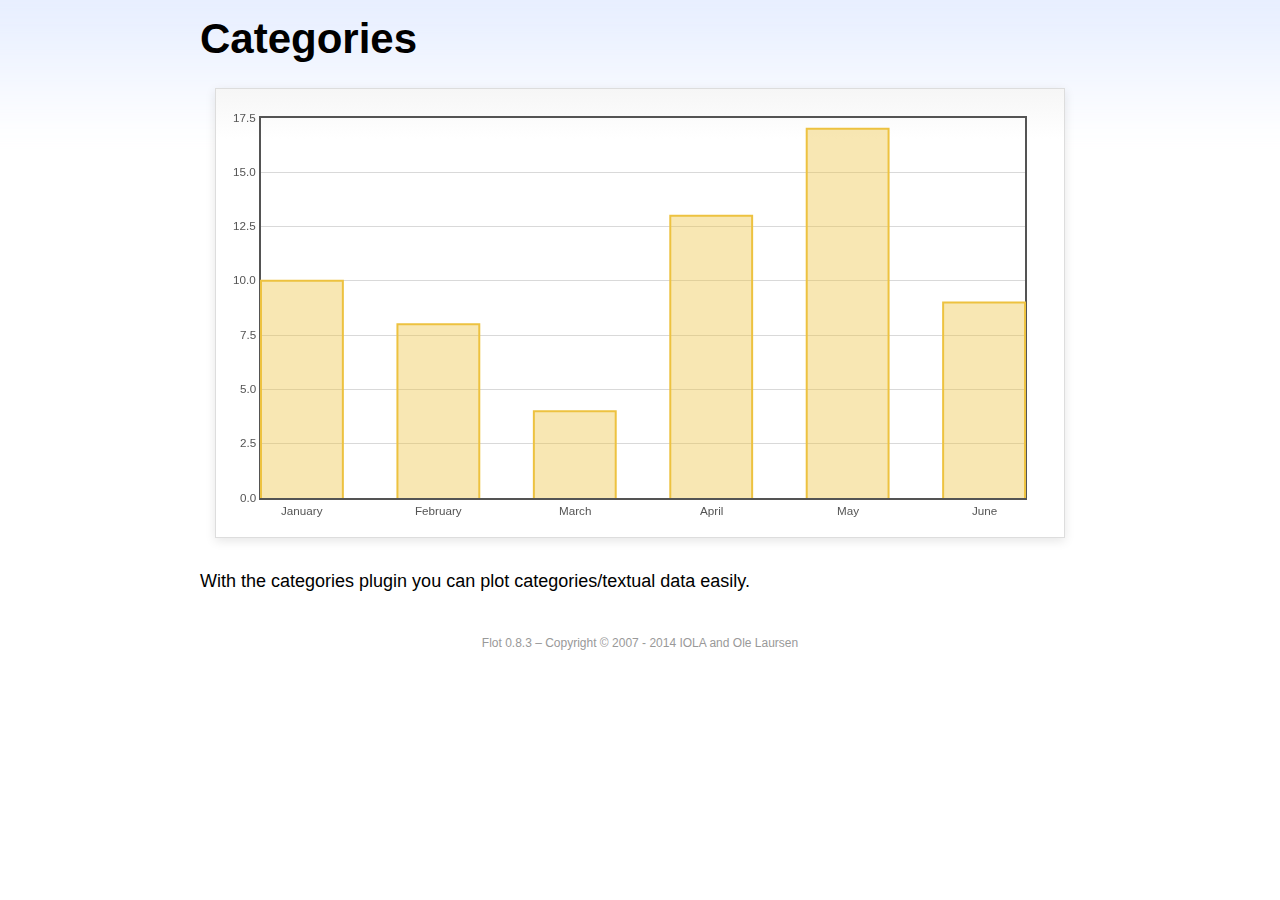
<file: js/flot/examples/categories/index.html>
<!DOCTYPE html PUBLIC "-//W3C//DTD HTML 4.01//EN" "http://www.w3.org/TR/html4/strict.dtd">
<html>
<head>
	<meta http-equiv="Content-Type" content="text/html; charset=utf-8">
	<title>Flot Examples: Categories</title>
	<link href="../examples.css" rel="stylesheet" type="text/css">
	<!--[if lte IE 8]><script language="javascript" type="text/javascript" src="../../excanvas.min.js"></script><![endif]-->
	<script language="javascript" type="text/javascript" src="../../jquery.js"></script>
	<script language="javascript" type="text/javascript" src="../../jquery.flot.js"></script>
	<script language="javascript" type="text/javascript" src="../../jquery.flot.categories.js"></script>
	<script type="text/javascript">

	$(function() {

		var data = [ ["January", 10], ["February", 8], ["March", 4], ["April", 13], ["May", 17], ["June", 9] ];

		$.plot("#placeholder", [ data ], {
			series: {
				bars: {
					show: true,
					barWidth: 0.6,
					align: "center"
				}
			},
			xaxis: {
				mode: "categories",
				tickLength: 0
			}
		});

		// Add the Flot version string to the footer

		$("#footer").prepend("Flot " + $.plot.version + " &ndash; ");
	});

	</script>
</head>
<body>

	<div id="header">
		<h2>Categories</h2>
	</div>

	<div id="content">

		<div class="demo-container">
			<div id="placeholder" class="demo-placeholder"></div>
		</div>

		<p>With the categories plugin you can plot categories/textual data easily.</p>

	</div>

	<div id="footer">
		Copyright &copy; 2007 - 2014 IOLA and Ole Laursen
	</div>

</body>
</html>
</file>
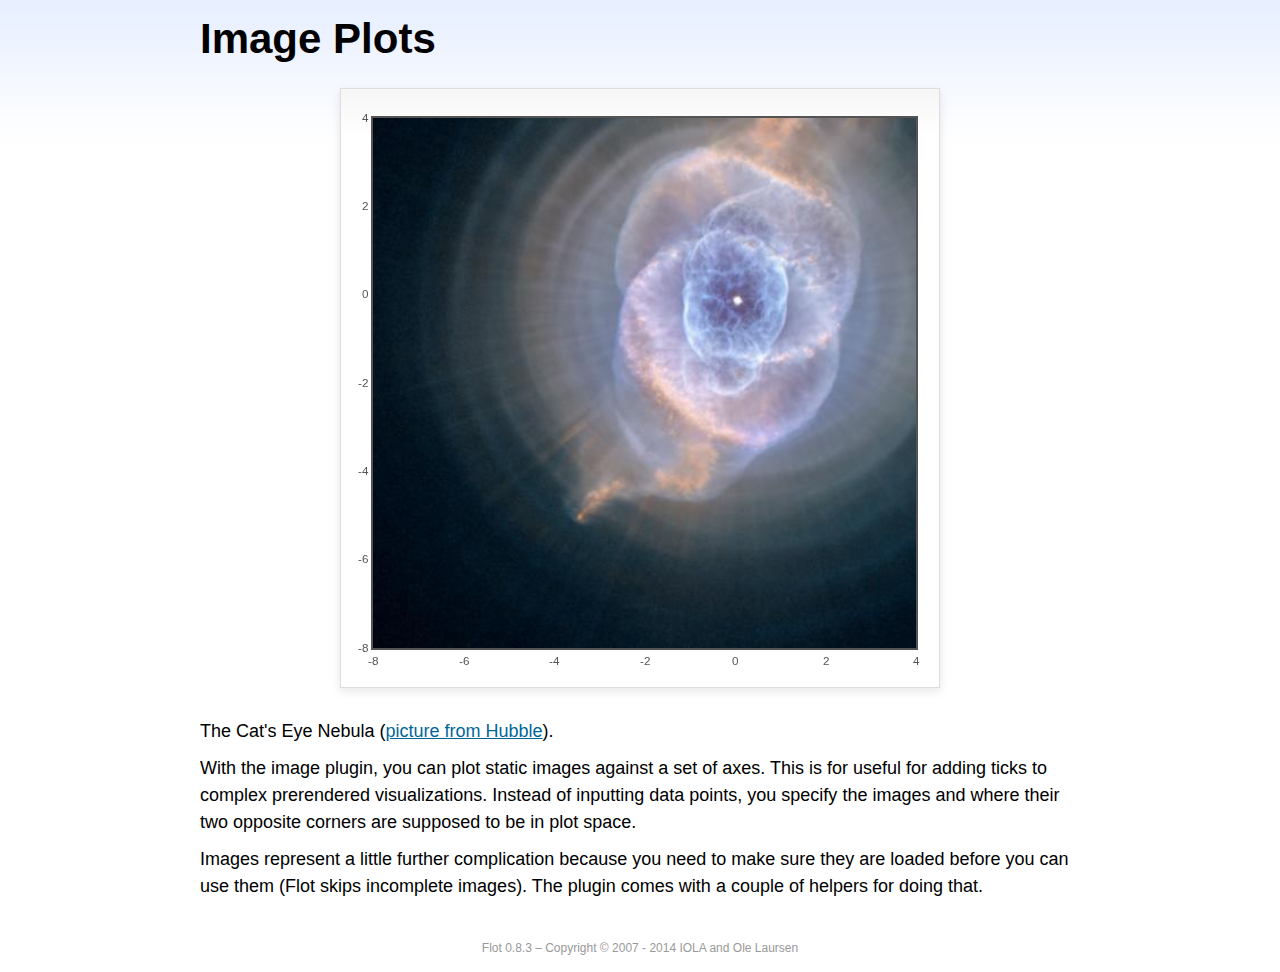
<file: js/flot/examples/image/index.html>
<!DOCTYPE html PUBLIC "-//W3C//DTD HTML 4.01//EN" "http://www.w3.org/TR/html4/strict.dtd">
<html>
<head>
	<meta http-equiv="Content-Type" content="text/html; charset=utf-8">
	<title>Flot Examples: Image Plots</title>
	<link href="../examples.css" rel="stylesheet" type="text/css">
	<!--[if lte IE 8]><script language="javascript" type="text/javascript" src="../../excanvas.min.js"></script><![endif]-->
	<script language="javascript" type="text/javascript" src="../../jquery.js"></script>
	<script language="javascript" type="text/javascript" src="../../jquery.flot.js"></script>
	<script language="javascript" type="text/javascript" src="../../jquery.flot.image.js"></script>
	<script type="text/javascript">

	$(function() {

		var data = [[["hs-2004-27-a-large-web.jpg", -10, -10, 10, 10]]];

		var options = {
			series: {
				images: {
					show: true
				}
			},
			xaxis: {
				min: -8,
				max: 4
			},
			yaxis: {
				min: -8,
				max: 4
			}
		};

		$.plot.image.loadDataImages(data, options, function () {
			$.plot("#placeholder", data, options);
		});

		// Add the Flot version string to the footer

		$("#footer").prepend("Flot " + $.plot.version + " &ndash; ");
	});

	</script>
</head>
<body>

	<div id="header">
		<h2>Image Plots</h2>
	</div>

	<div id="content">

		<div class="demo-container" style="width:600px;height:600px;">
			<div id="placeholder" class="demo-placeholder"></div>
		</div>

		<p>The Cat's Eye Nebula (<a href="http://hubblesite.org/gallery/album/nebula/pr2004027a/">picture from Hubble</a>).</p>

		<p>With the image plugin, you can plot static images against a set of axes. This is for useful for adding ticks to complex prerendered visualizations. Instead of inputting data points, you specify the images and where their two opposite corners are supposed to be in plot space.</p>

		<p>Images represent a little further complication because you need to make sure they are loaded before you can use them (Flot skips incomplete images). The plugin comes with a couple of helpers for doing that.</p>

	</div>

	<div id="footer">
		Copyright &copy; 2007 - 2014 IOLA and Ole Laursen
	</div>

</body>
</html>
</file>
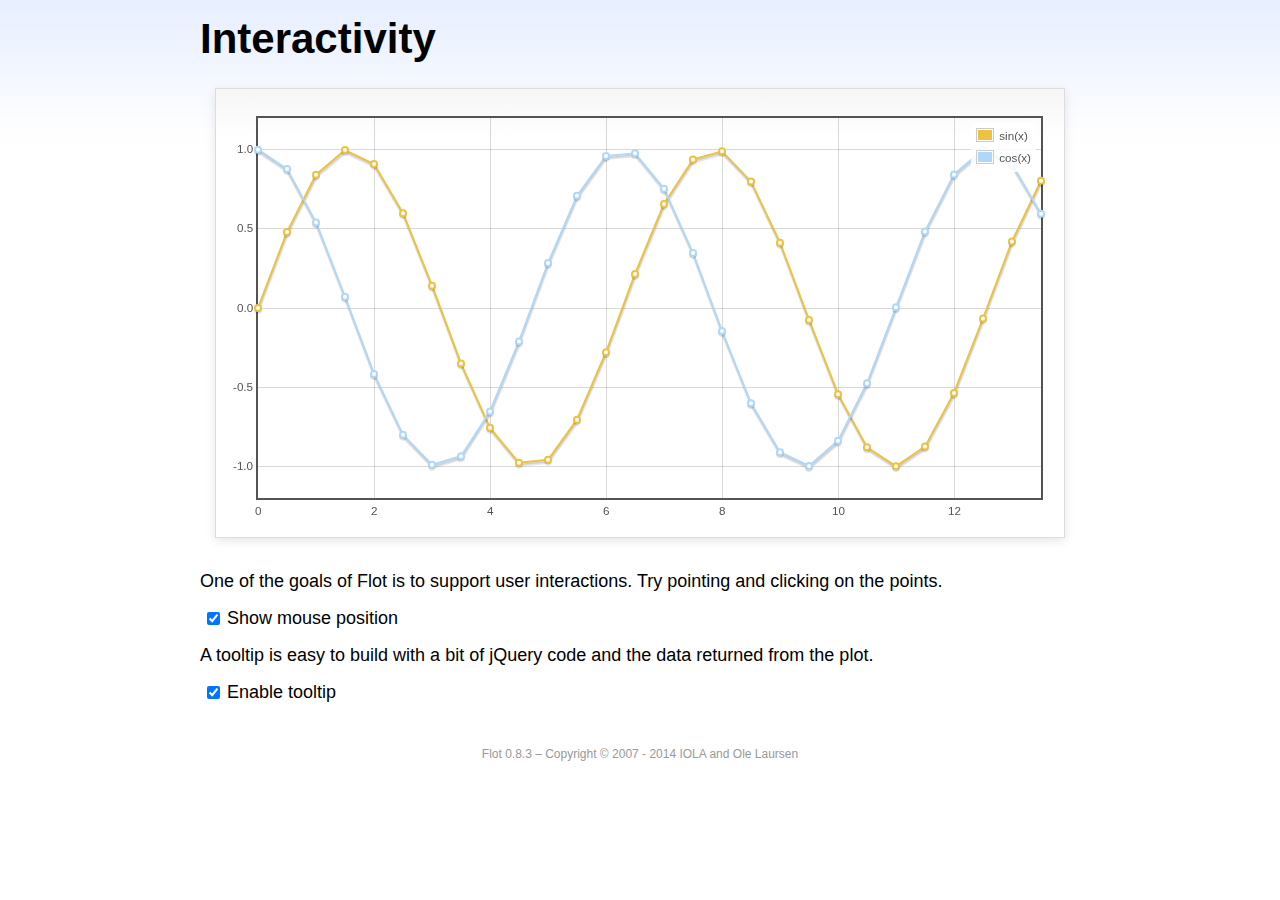
<file: js/flot/examples/interacting/index.html>
<!DOCTYPE html PUBLIC "-//W3C//DTD HTML 4.01//EN" "http://www.w3.org/TR/html4/strict.dtd">
<html>
<head>
	<meta http-equiv="Content-Type" content="text/html; charset=utf-8">
	<title>Flot Examples: Interactivity</title>
	<link href="../examples.css" rel="stylesheet" type="text/css">
	<!--[if lte IE 8]><script language="javascript" type="text/javascript" src="../../excanvas.min.js"></script><![endif]-->
	<script language="javascript" type="text/javascript" src="../../jquery.js"></script>
	<script language="javascript" type="text/javascript" src="../../jquery.flot.js"></script>
	<script type="text/javascript">

	$(function() {

		var sin = [],
			cos = [];

		for (var i = 0; i < 14; i += 0.5) {
			sin.push([i, Math.sin(i)]);
			cos.push([i, Math.cos(i)]);
		}

		var plot = $.plot("#placeholder", [
			{ data: sin, label: "sin(x)"},
			{ data: cos, label: "cos(x)"}
		], {
			series: {
				lines: {
					show: true
				},
				points: {
					show: true
				}
			},
			grid: {
				hoverable: true,
				clickable: true
			},
			yaxis: {
				min: -1.2,
				max: 1.2
			}
		});

		$("<div id='tooltip'></div>").css({
			position: "absolute",
			display: "none",
			border: "1px solid #fdd",
			padding: "2px",
			"background-color": "#fee",
			opacity: 0.80
		}).appendTo("body");

		$("#placeholder").bind("plothover", function (event, pos, item) {

			if ($("#enablePosition:checked").length > 0) {
				var str = "(" + pos.x.toFixed(2) + ", " + pos.y.toFixed(2) + ")";
				$("#hoverdata").text(str);
			}

			if ($("#enableTooltip:checked").length > 0) {
				if (item) {
					var x = item.datapoint[0].toFixed(2),
						y = item.datapoint[1].toFixed(2);

					$("#tooltip").html(item.series.label + " of " + x + " = " + y)
						.css({top: item.pageY+5, left: item.pageX+5})
						.fadeIn(200);
				} else {
					$("#tooltip").hide();
				}
			}
		});

		$("#placeholder").bind("plotclick", function (event, pos, item) {
			if (item) {
				$("#clickdata").text(" - click point " + item.dataIndex + " in " + item.series.label);
				plot.highlight(item.series, item.datapoint);
			}
		});

		// Add the Flot version string to the footer

		$("#footer").prepend("Flot " + $.plot.version + " &ndash; ");
	});

	</script>
</head>
<body>
	<div id="header">
		<h2>Interactivity</h2>
	</div>

	<div id="content">

		<div class="demo-container">
			<div id="placeholder" class="demo-placeholder"></div>
		</div>

		<p>One of the goals of Flot is to support user interactions. Try pointing and clicking on the points.</p>

		<p>
			<label><input id="enablePosition" type="checkbox" checked="checked"></input>Show mouse position</label>
			<span id="hoverdata"></span>
			<span id="clickdata"></span>
		</p>

		<p>A tooltip is easy to build with a bit of jQuery code and the data returned from the plot.</p>

		<p><label><input id="enableTooltip" type="checkbox" checked="checked"></input>Enable tooltip</label></p>

	</div>

	<div id="footer">
		Copyright &copy; 2007 - 2014 IOLA and Ole Laursen
	</div>

</body>
</html>
</file>
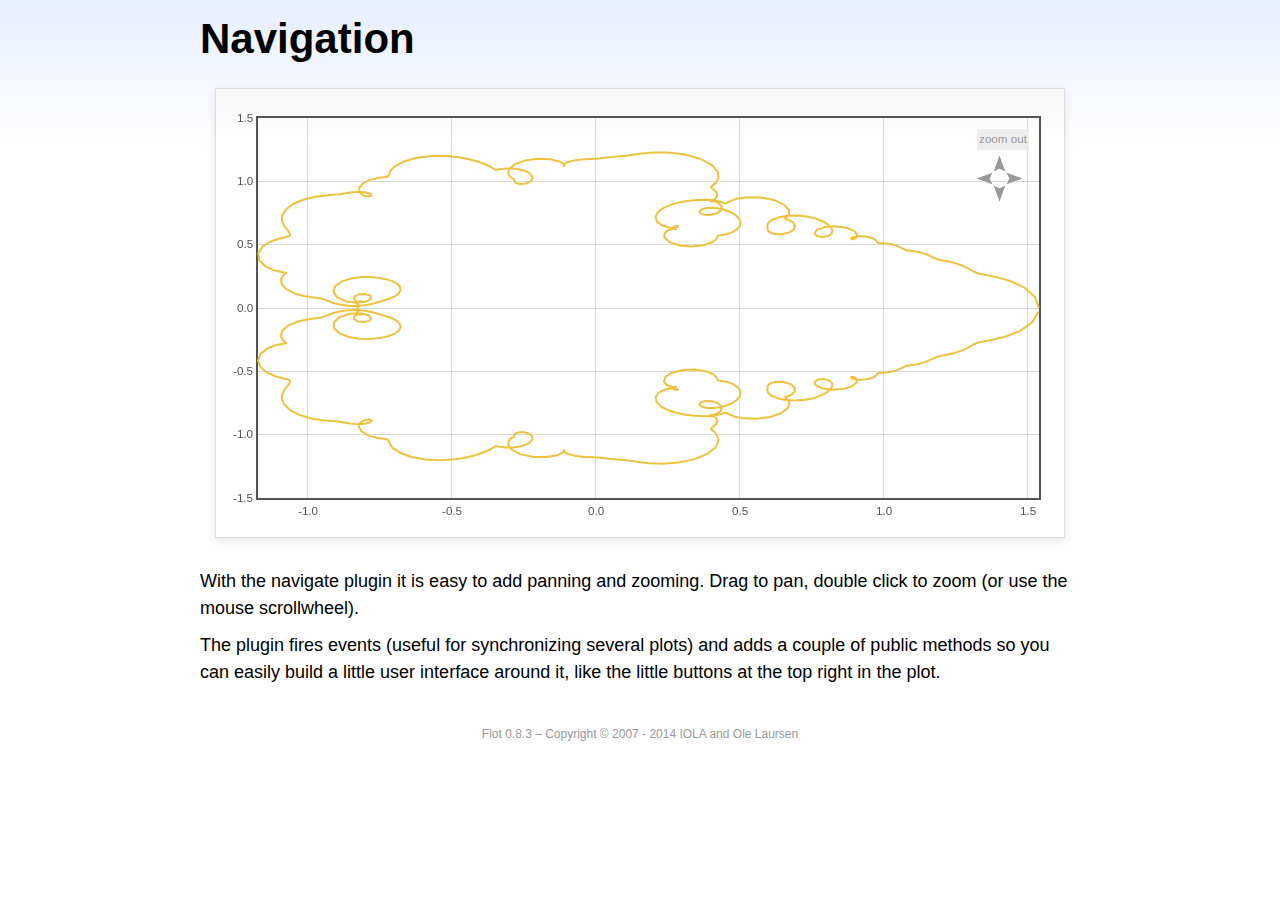
<file: js/flot/examples/navigate/index.html>
<!DOCTYPE html PUBLIC "-//W3C//DTD HTML 4.01//EN" "http://www.w3.org/TR/html4/strict.dtd">
<html>
<head>
	<meta http-equiv="Content-Type" content="text/html; charset=utf-8">
	<title>Flot Examples: Navigation</title>
	<link href="../examples.css" rel="stylesheet" type="text/css">
	<style type="text/css">

	#placeholder .button {
		position: absolute;
		cursor: pointer;
	}

	#placeholder div.button {
		font-size: smaller;
		color: #999;
		background-color: #eee;
		padding: 2px;
	}
	.message {
		padding-left: 50px;
		font-size: smaller;
	}

	</style>
	<!--[if lte IE 8]><script language="javascript" type="text/javascript" src="../../excanvas.min.js"></script><![endif]-->
	<script language="javascript" type="text/javascript" src="../../jquery.js"></script>
	<script language="javascript" type="text/javascript" src="../../jquery.flot.js"></script>
	<script language="javascript" type="text/javascript" src="../../jquery.flot.navigate.js"></script>
	<script type="text/javascript">

	$(function() {

		// generate data set from a parametric function with a fractal look

		function sumf(f, t, m) {
			var res = 0;
			for (var i = 1; i < m; ++i) {
				res += f(i * i * t) / (i * i);
			}
			return res;
		}

		var d1 = [];
		for (var t = 0; t <= 2 * Math.PI; t += 0.01) {
			d1.push([sumf(Math.cos, t, 10), sumf(Math.sin, t, 10)]);
		}

		var data = [ d1 ],
			placeholder = $("#placeholder");

		var plot = $.plot(placeholder, data, {
			series: {
				lines: {
					show: true
				},
				shadowSize: 0
			},
			xaxis: {
				zoomRange: [0.1, 10],
				panRange: [-10, 10]
			},
			yaxis: {
				zoomRange: [0.1, 10],
				panRange: [-10, 10]
			},
			zoom: {
				interactive: true
			},
			pan: {
				interactive: true
			}
		});

		// show pan/zoom messages to illustrate events 

		placeholder.bind("plotpan", function (event, plot) {
			var axes = plot.getAxes();
			$(".message").html("Panning to x: "  + axes.xaxis.min.toFixed(2)
			+ " &ndash; " + axes.xaxis.max.toFixed(2)
			+ " and y: " + axes.yaxis.min.toFixed(2)
			+ " &ndash; " + axes.yaxis.max.toFixed(2));
		});

		placeholder.bind("plotzoom", function (event, plot) {
			var axes = plot.getAxes();
			$(".message").html("Zooming to x: "  + axes.xaxis.min.toFixed(2)
			+ " &ndash; " + axes.xaxis.max.toFixed(2)
			+ " and y: " + axes.yaxis.min.toFixed(2)
			+ " &ndash; " + axes.yaxis.max.toFixed(2));
		});

		// add zoom out button 

		$("<div class='button' style='right:20px;top:20px'>zoom out</div>")
			.appendTo(placeholder)
			.click(function (event) {
				event.preventDefault();
				plot.zoomOut();
			});

		// and add panning buttons

		// little helper for taking the repetitive work out of placing
		// panning arrows

		function addArrow(dir, right, top, offset) {
			$("<img class='button' src='arrow-" + dir + ".gif' style='right:" + right + "px;top:" + top + "px'>")
				.appendTo(placeholder)
				.click(function (e) {
					e.preventDefault();
					plot.pan(offset);
				});
		}

		addArrow("left", 55, 60, { left: -100 });
		addArrow("right", 25, 60, { left: 100 });
		addArrow("up", 40, 45, { top: -100 });
		addArrow("down", 40, 75, { top: 100 });

		// Add the Flot version string to the footer

		$("#footer").prepend("Flot " + $.plot.version + " &ndash; ");
	});

	</script>
</head>
<body>

	<div id="header">
		<h2>Navigation</h2>
	</div>

	<div id="content">

		<div class="demo-container">
			<div id="placeholder" class="demo-placeholder"></div>
		</div>

		<p class="message"></p>

		<p>With the navigate plugin it is easy to add panning and zooming. Drag to pan, double click to zoom (or use the mouse scrollwheel).</p>

		<p>The plugin fires events (useful for synchronizing several plots) and adds a couple of public methods so you can easily build a little user interface around it, like the little buttons at the top right in the plot.</p>

	</div>

	<div id="footer">
		Copyright &copy; 2007 - 2014 IOLA and Ole Laursen
	</div>

</body>
</html>
</file>
<file: css/main.css>
/*-----------------------------------
Main Body
-----------------------------------*/

body {
	font-family: 'Open Sans', sans-serif;
	background-color: #3f3f58;
}

/*-----------------------------------
Header
-----------------------------------*/

header {
	background: #4569e8;
	float: left;
	width: 100%;
	height: 50px;
	border-bottom-style: solid;
	border-bottom-width: 1px;
	border-bottom-color: #646464;
	box-shadow: 5px 0px 1px #646464;
}

nav {
	float: right;
	color: #fff;
	text-align: center;
	padding: 13px 0px 10px 0px;
	margin: 0px 0px 20px 0px;
}

nav ul {
	list-style: none;
	margin: 0 10px;
	padding: 0;
}

nav li {
	display: inline-block;
}

nav a {
	text-decoration: none;
	color: #fff;
	padding: 5px 10px;
	margin: 5px 10px;
}

/*-----------------------------------
Wrapper
-----------------------------------*/

#wrapper {
	max-width: 100%;
}

/*-----------------------------------
Top
-----------------------------------*/
#top {
	background: url("../img/glassesgirl.png") top left no-repeat #3f3f58;
	width: 100%;
	height: 540px;
	box-shadow: 0px 5px 5px #333;
}

#intro {
	padding-left: 10%;
	padding-top: 10%;
	max-width: 50%;
}

.mainLogo {
	width: 100px;
}

.mainText {
	color: #333;
	font-family: 'Advent Pro', courier, sans-serif;
	font-size: 4.7em;
	padding-left: 15px;
	margin-bottom: 50px;
	vertical-align: top;

}

.subheader {
	display: inline-block;
	color: #555;
	font-size: 1.6em;
	margin-top: 30px;
	margin-bottom: 40px;
}

.description {
	display: block;
	font-size: .9em;
	font-color: #666;
	margin-left: 40px;
	font-style: italic;
	max-width: 75%;
}

.signup, .signupbody, .button {
	padding: 17px;
	font-size: 1em;
	border-width: 2px;
	border-radius: 5px;
	background-color: transparent;
}

.signup, .button {
	border-color: #4569e8;
	color: #4569e8;
	float: left;
	margin-right: 50px;
}

.signupbody {
	border-color: #d5d9db;
	color: #d5d9db;
	margin-bottom: 20px;
}

.signup:hover {
	padding: 17px;
	display: block;
	font-size: 1em;
	border-color: #4569e8;
	border-width: 2px;
	background-color: #4569e8;
	color: #fff;
	border-radius: 5px;
	margin: auto;
	margin-right: 50px;
}

/*-----------------------------------
Content
-----------------------------------*/

/*-----------------------------------
Capture, Connect and Grow
-----------------------------------*/
#ccg {
	text-align: center;
}

#ccg ul {
	list-style: none;
	padding: 10px 0 30px 0;
}

#ccg li {
	display: inline-block;
	max-width: 25%;
}

.iconMain {
	width: 150px;
	padding: 30px 50px 10px 50px;
}

.captionTitle, .captionText {
	margin: 2.5px 5px;
	color: #d5d9db;
}

.captionTitle {
	font-size: 1.4em;
	display: block;
	text-transform: uppercase;
}

.captionText {
	font-size: .9em;
	max-width: 50%;
}

.divider {
	color: #333;
	margin: 10px 0 0 0;
	width: 100%;
	box-shadow: 10px 0px 5px #333;
}

/*-----------------------------------
Features
-----------------------------------*/

#features {
	background-color: #d5d9db;
	width: 100%;
	height: 175px;
}

/*-----------------------------------
Beta Sign Up Form
-----------------------------------*/

#overlay {
  background:rgba(0,0,0,0.7);
  width:100%;
  height:100%;
  position: absolute;
  top:0;
  left:0;
  text-align:center;
}

#mc_embed_signup {
	width: 400px;
	height: 220px;
	background: #eee;
	position: relative;
	text-align: center;
	border-radius: 5px;
	box-shadow: 4px 4px 5px #333;
	margin-left: auto;
	margin-right: auto;
	margin-top: 10%;
	padding: 10px;
}

#mc-embedded-subscribe-form label {
	margin: 0 0 30px 0;
	display: block;
	padding: 20px 0 0 0;
	font-size: .85em;
}

.formLogo {
	float: left;
	width: 75px;
	padding: 0 15px 5px 25px;
}

#mce-EMAIL, #mc-embedded-subscribe {
	float: right;
	margin: 0 15px 15px 0;
}

#mce-EMAIL {
	width: 250px;
}

.formCancel {
	font-size: .7em;
	color: #ff5353;
	float: left;
	padding: 5px;
	text-decoration: none;
	display: block;
	margin: 45px 0 0 -85px
}

/*-----------------------------------
Footer
-----------------------------------*/

footer {
	background: #ececec;
	border-color: #4569e8;
	padding: 5px 0 0 0;
	width: 100%;
	height: 35px;
	clear: both;
	position: fixed;
	bottom: 0px;
}

.small-logo-footer {
	display: block;
	margin-left: auto;
	margin-right: auto;
	padding: 0 0 0 0;
	text-align: center;
	width: 35px;
	height: 35px;
}
</file>
<file: js/flot/examples/examples.css>
* {	padding: 0; margin: 0; vertical-align: top; }

body {
	background: url(background.png) repeat-x;
	font: 18px/1.5em "proxima-nova", Helvetica, Arial, sans-serif;
}

a {	color: #069; }
a:hover { color: #28b; }

h2 {
	margin-top: 15px;
	font: normal 32px "omnes-pro", Helvetica, Arial, sans-serif;
}

h3 {
	margin-left: 30px;
	font: normal 26px "omnes-pro", Helvetica, Arial, sans-serif;
	color: #666;
}

p {
	margin-top: 10px;
}

button {
	font-size: 18px;
	padding: 1px 7px;
}

input {
	font-size: 18px;
}

input[type=checkbox] {
	margin: 7px;
}

#header {
	position: relative;
	width: 900px;
	margin: auto;
}

#header h2 {
	margin-left: 10px;
	vertical-align: middle;
	font-size: 42px;
	font-weight: bold;
	text-decoration: none;
	color: #000;
}

#content {
	width: 880px;
	margin: 0 auto;
	padding: 10px;
}

#footer {
	margin-top: 25px;
	margin-bottom: 10px;
	text-align: center;
	font-size: 12px;
	color: #999;
}

.demo-container {
	box-sizing: border-box;
	width: 850px;
	height: 450px;
	padding: 20px 15px 15px 15px;
	margin: 15px auto 30px auto;
	border: 1px solid #ddd;
	background: #fff;
	background: linear-gradient(#f6f6f6 0, #fff 50px);
	background: -o-linear-gradient(#f6f6f6 0, #fff 50px);
	background: -ms-linear-gradient(#f6f6f6 0, #fff 50px);
	background: -moz-linear-gradient(#f6f6f6 0, #fff 50px);
	background: -webkit-linear-gradient(#f6f6f6 0, #fff 50px);
	box-shadow: 0 3px 10px rgba(0,0,0,0.15);
	-o-box-shadow: 0 3px 10px rgba(0,0,0,0.1);
	-ms-box-shadow: 0 3px 10px rgba(0,0,0,0.1);
	-moz-box-shadow: 0 3px 10px rgba(0,0,0,0.1);
	-webkit-box-shadow: 0 3px 10px rgba(0,0,0,0.1);
}

.demo-placeholder {
	width: 100%;
	height: 100%;
	font-size: 14px;
	line-height: 1.2em;
}

.legend table {
	border-spacing: 5px;
}
</file>
